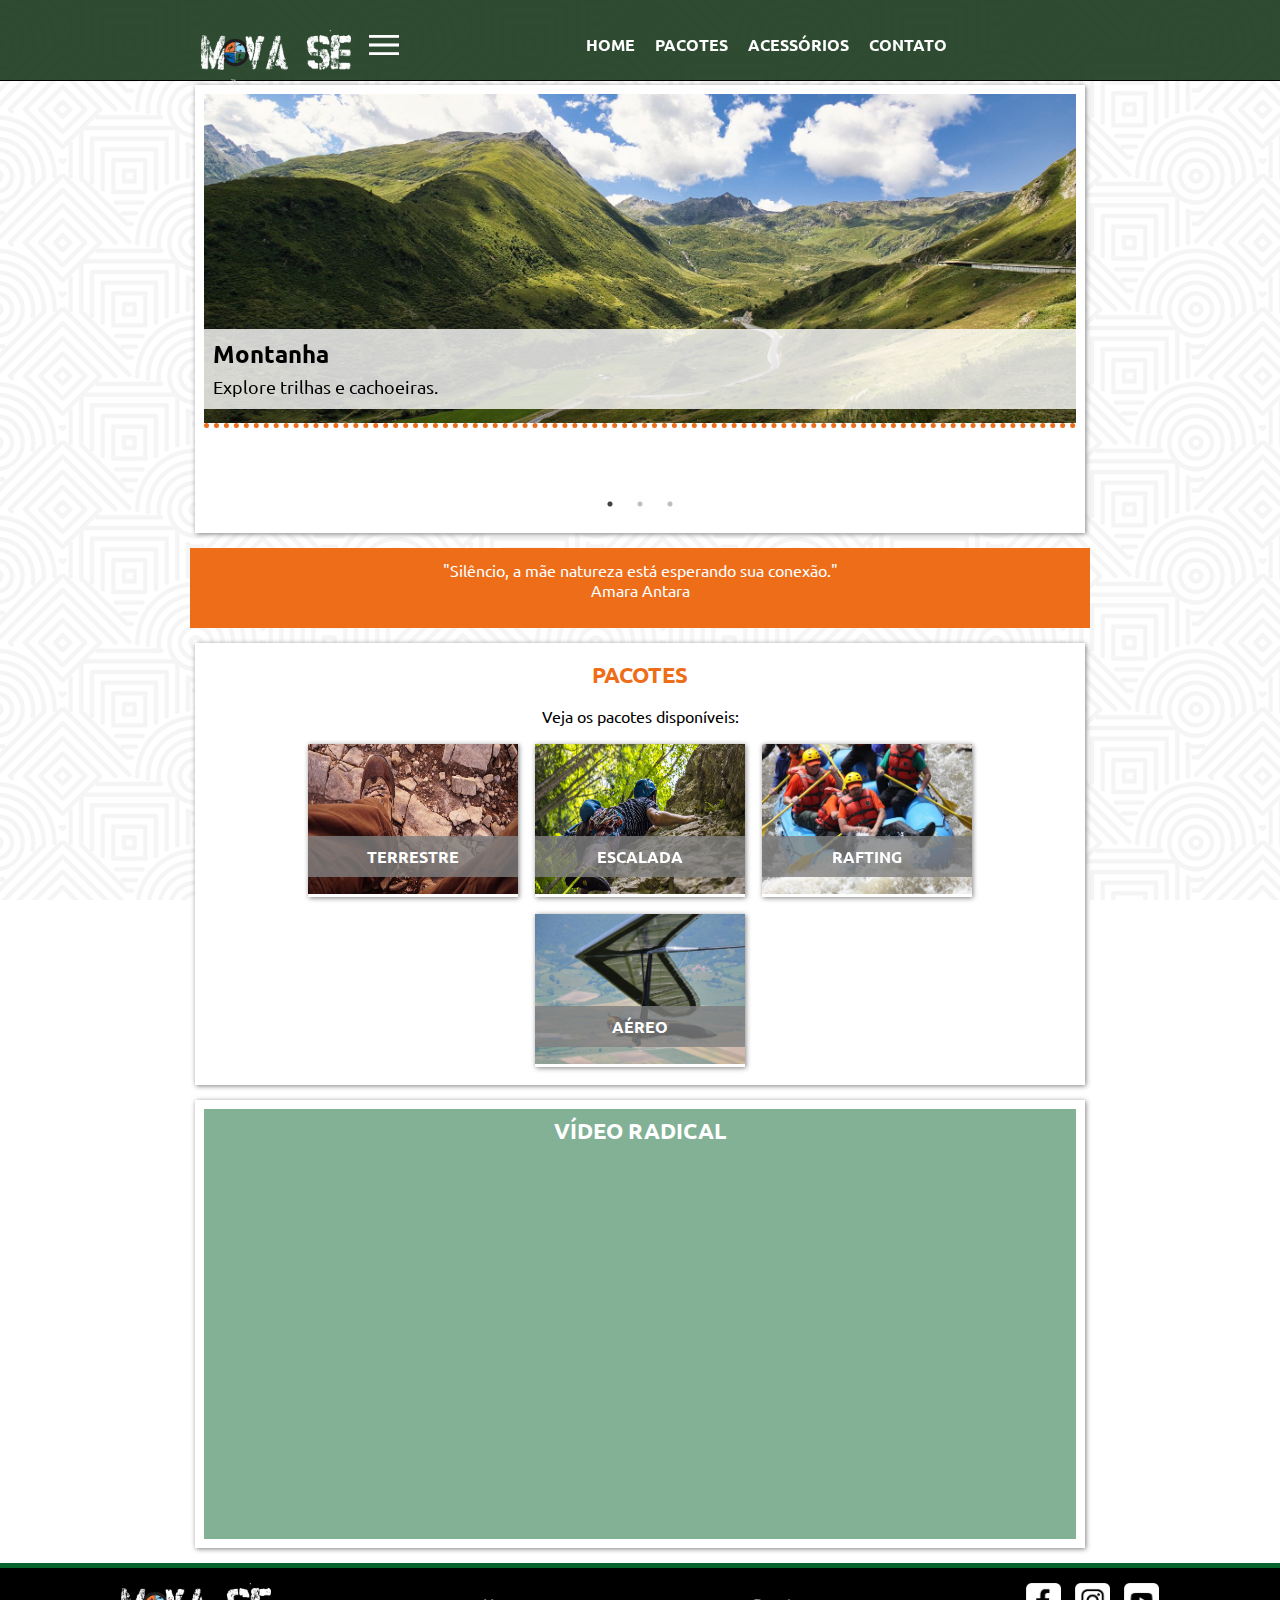
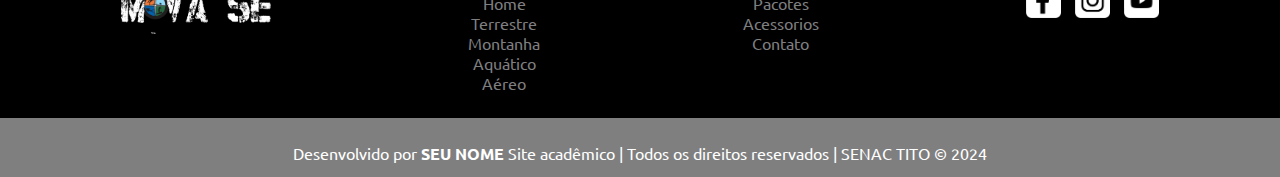
<file: index.html>
<!DOCTYPE html>
<html lang="pt-br">

<head>
    <meta charset="UTF-8">
    <meta http-equiv="X-UA-Compatible" content="IE=edge">
    <meta name="viewport" content="width=device-width, initial-scale=1.0">
    <title>Mova- se [Página principal]</title>
    <meta name="description" content="O mova-se é um site educacional, 
    com a proposta de fazer reservas e pacotes de viagens 
    com esportes radicais.">

    <!-- CSS do Plugin Slick -->
<link rel="stylesheet" href="slick/slick.css">
<link rel="stylesheet" href="slick/slick-theme.css">

    <!--Buscando o css externo-->
    <link rel="stylesheet" href="css/estilo.css">

    <link rel="preconnect" href="https://fonts.googleapis.com">
    <link rel="preconnect" href="https://fonts.gstatic.com" crossorigin>
    <link href="https://fonts.googleapis.com/css2?family=Ubuntu:wght@300&display=swap" rel="stylesheet">
    <link href="https://fonts.googleapis.com/css2?family=Material+Symbols+Outlined" rel="stylesheet" />
    <!-- https://fonts.google.com/icons?selected=Material+Symbols+Outlined:settings:FILL@0;wght@400;GRAD@0;opsz@24 -->
</head>

</head>

<body>
    <header id="topo">
        <div>
            <h1>
                <a href="index.html"><img src="imagem/logo.png" alt="Logotipo"></a>
            </h1>
            <div id="iconMenu" class="material-symbols-outlined" onclick="clickMenu()">menu</div>
            <nav id="itens">
                
                <a href="index.html" tabindex="1">Home</a>
                <!--tabindex é utilizado para a acessibilidade-->
                <a href="pacotes.html" tabindex="2">Pacotes</a>
                <a href="acessorios.html" tabindex="3">Acessórios</a>
                <a href="contato.html" tabindex="4">Contato</a>
            </nav>
        </div>
    </header>


    <main id="conteudo">
        <article class="cont-home"> <!--Acrescentar no projeto-->
            <div class="destaque" id="destaque">
                <div class="cont-destaque">
                    <img src="imagem/montanha.jpg" alt="Imagem: Vale com montanhas">
                    <div class="text-destaque">
                        <h2>Montanha</h2>
                        <p>Explore trilhas e cachoeiras.</p>
                    </div>
                </div>
                <div class="cont-destaque">
                    <img src="imagem/arvores.jpg" alt="Imagem: Bosque de árvores">
                    <div class="text-destaque">
                        <h2>Terrestre</h2>
                        <p>Explore trilhas e cachoeiras.</p>
                    </div>
                </div>
                <div class="cont-destaque">
                    <img src="imagem/paisagem.jpg" alt="Imagem: Vale com montanhas e rios">
                    <div class="text-destaque">
                        <h2>Aquático</h2>
                        <p>Explore rios e cachoeiras.</p>
                    </div>
                </div>
            </div>
        </article>

        <aside id="frase">
            <p>
                "Silêncio, a mãe natureza está esperando sua conexão."<br>Amara Antara
            </p>
        </aside>

        <article class="card">
            <h2 class="titulo">Pacotes</h2>
            <p>Veja os pacotes disponíveis:</p>
            <div class="card-conteudo">
                <figure>
                    <img src="imagem/capa-terrestre.jpg" alt="Terrestre">
                    <figcaption>terrestre</figcaption>
                </figure>
                <figure>
                    <img src="imagem/escalada.jpg" alt="Escalada">
                    <figcaption>escalada</figcaption>
                </figure>
                <figure>
                    <img src="imagem/rafting.jpg" alt="rafting">
                    <figcaption>rafting</figcaption>
                </figure>
                <figure>
                    <img src="imagem/asa-delta.jpg" alt="aéreo">
                    <figcaption>aéreo</figcaption>
                </figure>
            </div>
        </article>

        <article>
            <div id="video">
                <h2 class="titulo" id="titulo-video">Vídeo Radical</h2>
                <iframe width="100%" height="350" src="https://www.youtube.com/embed/LPO5BZnzuIs" title="YouTube video player" frameborder="0" allow="accelerometer; autoplay; clipboard-write; encrypted-media; gyroscope; picture-in-picture; web-share" allowfullscreen></iframe>
            </div>
        </article>
    </main>
    <footer class="rodape">
        <div class="rodape-conteudo">
            <div id="logo-rodape">
                <a href="index.html"><img src="imagem/logo.png" alt="Logotipo"></a>
            </div>
            <div class="menu-rodape">
                <ul>
                    <li><a href="index.html">Home</a></li>
                    <li><a href="#">Terrestre</a></li>
                    <li><a href="#">Montanha</a></li>
                    <li><a href="#">Aquático</a></li>
                    <li><a href="#">Aéreo</a></li>
                </ul>
            </div>
            <div class="menu-rodape">
                <ul>
                    <li><a href="pacotes.html">Pacotes</a></li>
                    <li><a href="acessorios.html">Acessorios</a></li>
                    <li><a href="contato.html">Contato</a></li>
                </ul>
            </div>
            <div class="redes">
                <aside>
                    <img src="imagem/facebook.png" alt="Logo do Facebook">
                    <img src="imagem/insta.png" alt="Logo do Instagram">
                    <img src="imagem/youtube.png" alt="Logo do Youtube">
                </aside>
            </div>
        </div>
        <div class="assinatura">
            <p>Desenvolvido por <b>SEU NOME</b> Site acadêmico | 
                Todos os direitos reservados | 
                SENAC TITO &copy; 2024</p>

        </div>

    </footer>
    <script src="js/jquery-3.7.0.min.js"></script>
    <script src="js/jsinteracao.js"></script>
<script src="slick/slick.min.js"></script>

<script>
$(document).ready(function(){
    // Inicialização/Ativação do plugin Slick
    $('#destaque').slick({
        autoplay: true,
        autoplaySpeed: 4000,
        dots: true,
        arrows: false
    });
});   


</script> 

</body>

</html>
</file>
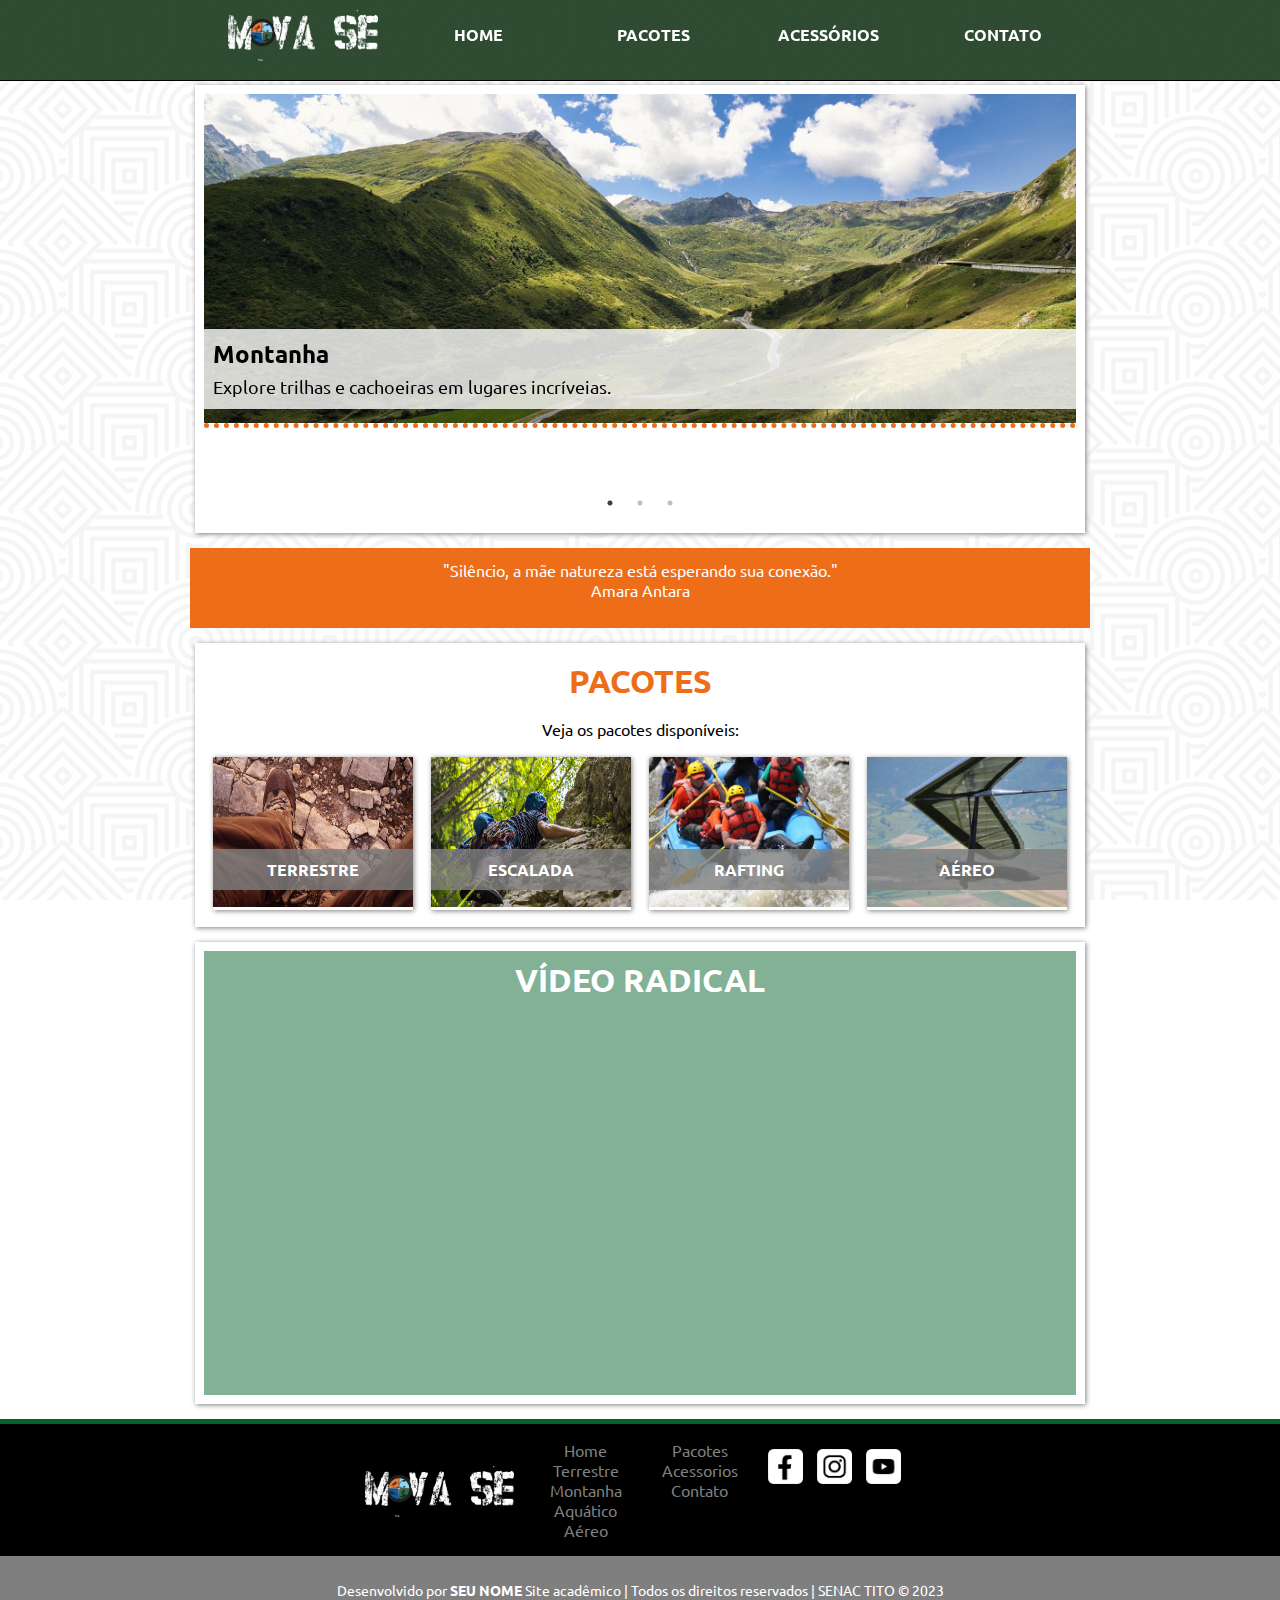
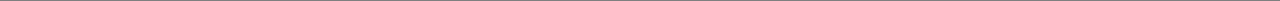
<file: Projeto-site-radical-main/index.html>
<!DOCTYPE html>
<html lang="pt-br">

<head>
    <meta charset="UTF-8">
    <meta http-equiv="X-UA-Compatible" content="IE=edge">
    <meta name="viewport" content="width=device-width, initial-scale=1.0">
    <title>Mova- se [Página principal]</title>
    <meta name="description" content="O mova-se é um site educacional, 
    com a proposta de fazer reservas e pacotes de viagens 
    com esportes radicais.">

    <!-- CSS do Plugin Slick -->
<link rel="stylesheet" href="slick/slick.css">
<link rel="stylesheet" href="slick/slick-theme.css">

    <!--Buscando o css externo-->
    <link rel="stylesheet" href="css/estilo.css">

    <link rel="preconnect" href="https://fonts.googleapis.com">
    <link rel="preconnect" href="https://fonts.gstatic.com" crossorigin>
    <link href="https://fonts.googleapis.com/css2?family=Ubuntu:wght@300&display=swap" rel="stylesheet">

</head>

<body>
    <header id="topo">
        <div>
            <h1>
                <a href="index.html"><img src="imagem/logo.png" alt="Logotipo"></a>
            </h1>
            <nav>
                <a href="index.html" tabindex="1">Home</a>
                <!--tabindex é utilizado para a acessibilidade-->
                <a href="pacotes.html" tabindex="2">Pacotes</a>
                <a href="acessorios.html" tabindex="3">Acessórios</a>
                <a href="contato.html" tabindex="4">Contato</a>
            </nav>
        </div>
    </header>


    <main id="conteudo">
        <article class="cont-home"> <!--Acrescentar no projeto-->
            <div class="destaque" id="destaque">
                <div class="cont-destaque">
                    <img src="imagem/montanha.jpg" alt="Imagem: Vale com montanhas">
                    <div class="text-destaque">
                        <h2>Montanha</h2>
                        <p>Explore trilhas e cachoeiras em lugares incríveias.</p>
                    </div>
                </div>
                <div class="cont-destaque">
                    <img src="imagem/arvores.jpg" alt="Imagem: Bosque de árvores">
                    <div class="text-destaque">
                        <h2>Terrestre</h2>
                        <p>Explore trilhas e cachoeiras em lugares incríveias.</p>
                    </div>
                </div>
                <div class="cont-destaque">
                    <img src="imagem/paisagem.jpg" alt="Imagem: Vale com montanhas e rios">
                    <div class="text-destaque">
                        <h2>Aquático</h2>
                        <p>Explore rios e cachoeiras.</p>
                    </div>
                </div>
            </div>
        </article>

        <aside id="frase">
            <p>
                "Silêncio, a mãe natureza está esperando sua conexão."<br>Amara Antara
            </p>
        </aside>

        <article class="card">
            <h2 class="titulo">Pacotes</h2>
            <p>Veja os pacotes disponíveis:</p>
            <div class="card-conteudo">
                <figure>
                    <img src="imagem/capa-terrestre.jpg" alt="Terrestre">
                    <figcaption>terrestre</figcaption>
                </figure>
                <figure>
                    <img src="imagem/escalada.jpg" alt="Escalada">
                    <figcaption>escalada</figcaption>
                </figure>
                <figure>
                    <img src="imagem/rafting.jpg" alt="rafting">
                    <figcaption>rafting</figcaption>
                </figure>
                <figure>
                    <img src="imagem/asa-delta.jpg" alt="aéreo">
                    <figcaption>aéreo</figcaption>
                </figure>
            </div>
        </article>

        <article>
            <div id="video">
                <h2 class="titulo" id="titulo-video">Vídeo Radical</h2>
                <iframe width="100%" height="350" src="https://www.youtube.com/embed/LPO5BZnzuIs" title="YouTube video player" frameborder="0" allow="accelerometer; autoplay; clipboard-write; encrypted-media; gyroscope; picture-in-picture; web-share" allowfullscreen></iframe>
            </div>
        </article>
    </main>
    <footer class="rodape">
        <div class="rodape-conteudo">
            <div id="logo-rodape">
                <a href="index.html"><img src="imagem/logo.png" alt="Logotipo"></a>
            </div>
            <div class="menu-rodape">
                <ul>
                    <li><a href="index.html">Home</a></li>
                    <li><a href="#">Terrestre</a></li>
                    <li><a href="#">Montanha</a></li>
                    <li><a href="#">Aquático</a></li>
                    <li><a href="#">Aéreo</a></li>
                </ul>
            </div>
            <div class="menu-rodape">
                <ul>
                    <li><a href="pacotes.html">Pacotes</a></li>
                    <li><a href="acessorios.html">Acessorios</a></li>
                    <li><a href="contato.html">Contato</a></li>
                </ul>
            </div>
            <div class="redes">
                <aside>
                    <img src="imagem/facebook.png" alt="Logo do Facebook">
                    <img src="imagem/insta.png" alt="Logo do Instagram">
                    <img src="imagem/youtube.png" alt="Logo do Youtube">
                </aside>
            </div>
        </div>
        <div class="assinatura">
            <p>Desenvolvido por <b>SEU NOME</b> Site acadêmico | 
                Todos os direitos reservados | 
                SENAC TITO &copy; 2023</p>

        </div>

    </footer>
    <script src="js/jquery-3.7.0.min.js"></script>
<script src="slick/slick.min.js"></script>
<script>
$(document).ready(function(){
    // Inicialização/Ativação do plugin Slick
    $('#destaque').slick({
        autoplay: true,
        autoplaySpeed: 4000,
        dots: true,
        arrows: false
    });
});   
 
</script> 

</body>

</html>
</file>
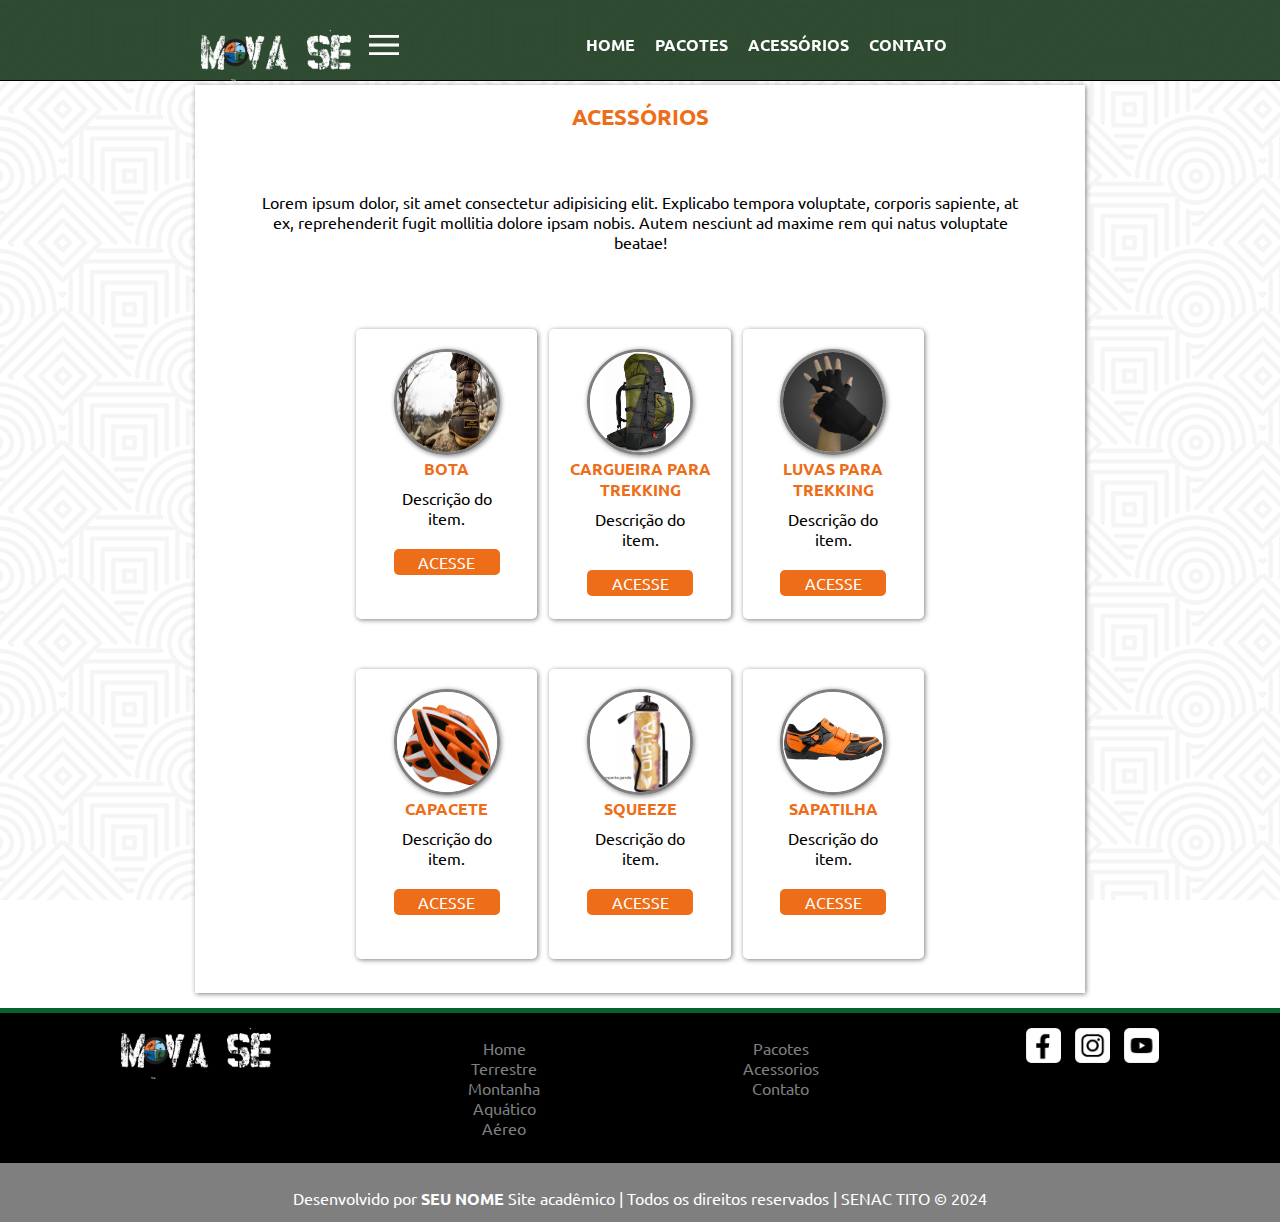
<file: acessorios.html>
<!DOCTYPE html>
<html lang="pt-br">

<head>
    <meta charset="UTF-8">
    <meta http-equiv="X-UA-Compatible" content="IE=edge">
    <meta name="viewport" content="width=device-width, initial-scale=1.0">
    <title>Mova- se [Página principal]</title>
    <meta name="description" content="O mova-se é um site educacional, 
    com a proposta de fazer reservas e pacotes de viagens 
    com esportes radicais.">

    <!--Buscando o css externo-->
    <link rel="stylesheet" href="css/estilo.css">

    <link rel="preconnect" href="https://fonts.googleapis.com">
<link rel="preconnect" href="https://fonts.gstatic.com" crossorigin>
<link href="https://fonts.googleapis.com/css2?family=Ubuntu:wght@300&display=swap" rel="stylesheet">
<link href="https://fonts.googleapis.com/css2?family=Material+Symbols+Outlined" rel="stylesheet" />

</head>

<body>
    <header id="topo">
        <div>
            <h1>
                <a href="index.html"><img src="imagem/logo.png" alt="Logotipo"></a>
            </h1>
            <div id="iconMenu" class="material-symbols-outlined" onclick="clickMenu()">menu</div>
            <nav id="itens">
                
                <a href="index.html" tabindex="1">Home</a>
                <!--tabindex é utilizado para a acessibilidade-->
                <a href="pacotes.html" tabindex="2">Pacotes</a>
                <a href="acessorios.html" tabindex="3">Acessórios</a>
                <a href="contato.html" tabindex="4">Contato</a>
            </nav>
        </div>
    </header>



    <main id="conteudo">
        <div class="conteudo-info">
            <article>
                <h2 class="titulo">Acessórios</h2>
                <p>Lorem ipsum dolor, sit amet consectetur adipisicing elit.
                    Explicabo tempora voluptate, corporis sapiente, at ex,
                    reprehenderit fugit mollitia dolore ipsam nobis. Autem
                    nesciunt ad maxime rem qui natus voluptate beatae!</p>
                <div class="acessorios">
                    <div class="produtos">
                        <div class="img-produto">
                            <img src="imagem/bota.jpg" alt="produto bota">
                        </div>
                        <h4>BOTA</h4>
                        <p>Descrição do item.</p>
                        <div class="acesse">Acesse</div>

                    </div>
                    <div class="produtos">
                        <div class="img-produto">
                            <img src="imagem/mochila.jpg" alt="Mochila">
                        </div>
                        <h4>Cargueira para trekking</h4>
                        <p>Descrição do item.</p>
                        <div class="acesse">Acesse</div>

                    </div>
                    <div class="produtos">
                        <div class="img-produto">
                            <img src="imagem/luvas.jpg" alt="luvas">
                        </div>
                        <h4>Luvas para trekking</h4>
                        <p>Descrição do item.</p>
                        <div class="acesse">Acesse</div>
                    </div>
                </div>
                <div class="acessorios">
                    <div class="produtos">
                        <div class="img-produto">
                            <img src="imagem/capacete.jpg" alt="capacete">
                        </div>
                        <h4>Capacete</h4>
                        <p>Descrição do item.</p>
                        <div class="acesse">Acesse</div>

                    </div>
                    <div class="produtos">
                        <div class="img-produto">
                            <img src="imagem/squeeze.jpg" alt="Squeeze">
                        </div>
                        <h4>Squeeze</h4>
                        <p>Descrição do item.</p>
                        <div class="acesse">Acesse</div>

                    </div>
                    <div class="produtos">
                        <div class="img-produto">
                            <img src="imagem/sapatilha-escalada.jpg" alt="sapatilha de escalada">
                        </div>
                        <h4>Sapatilha</h4>
                        <p>Descrição do item.</p>
                        <div class="acesse">Acesse</div>

                    </div>


                </div>


            </article>

        </div>

    </main>
    <footer class="rodape">
        <div class="rodape-conteudo">
            <div id="logo-rodape">
                <a href="index.html"><img src="imagem/logo.png" alt="Logotipo"></a>
            </div>
            <div class="menu-rodape">
                <ul>
                    <li><a href="index.html">Home</a></li>
                    <li><a href="#">Terrestre</a></li>
                    <li><a href="#">Montanha</a></li>
                    <li><a href="#">Aquático</a></li>
                    <li><a href="#">Aéreo</a></li>
                </ul>
            </div>
            <div class="menu-rodape">
                <ul>
                    <li><a href="pacotes.html">Pacotes</a></li>
                    <li><a href="acessorios.html">Acessorios</a></li>
                    <li><a href="contato.html">Contato</a></li>
                </ul>
            </div>
            <div class="redes">
                <aside>
                    <img src="imagem/facebook.png" alt="Logo do Facebook">
                    <img src="imagem/insta.png" alt="Logo do Instagram">
                    <img src="imagem/youtube.png" alt="Logo do Youtube">
                </aside>
            </div>
        </div>
        <div class="assinatura">
            <p>Desenvolvido por <b>SEU NOME</b> Site acadêmico |
                Todos os direitos reservados |
                SENAC TITO &copy; 2024</p>

        </div>

    </footer>
    <script src="js/jsinteracao.js"></script>

</body>

</html>
</file>
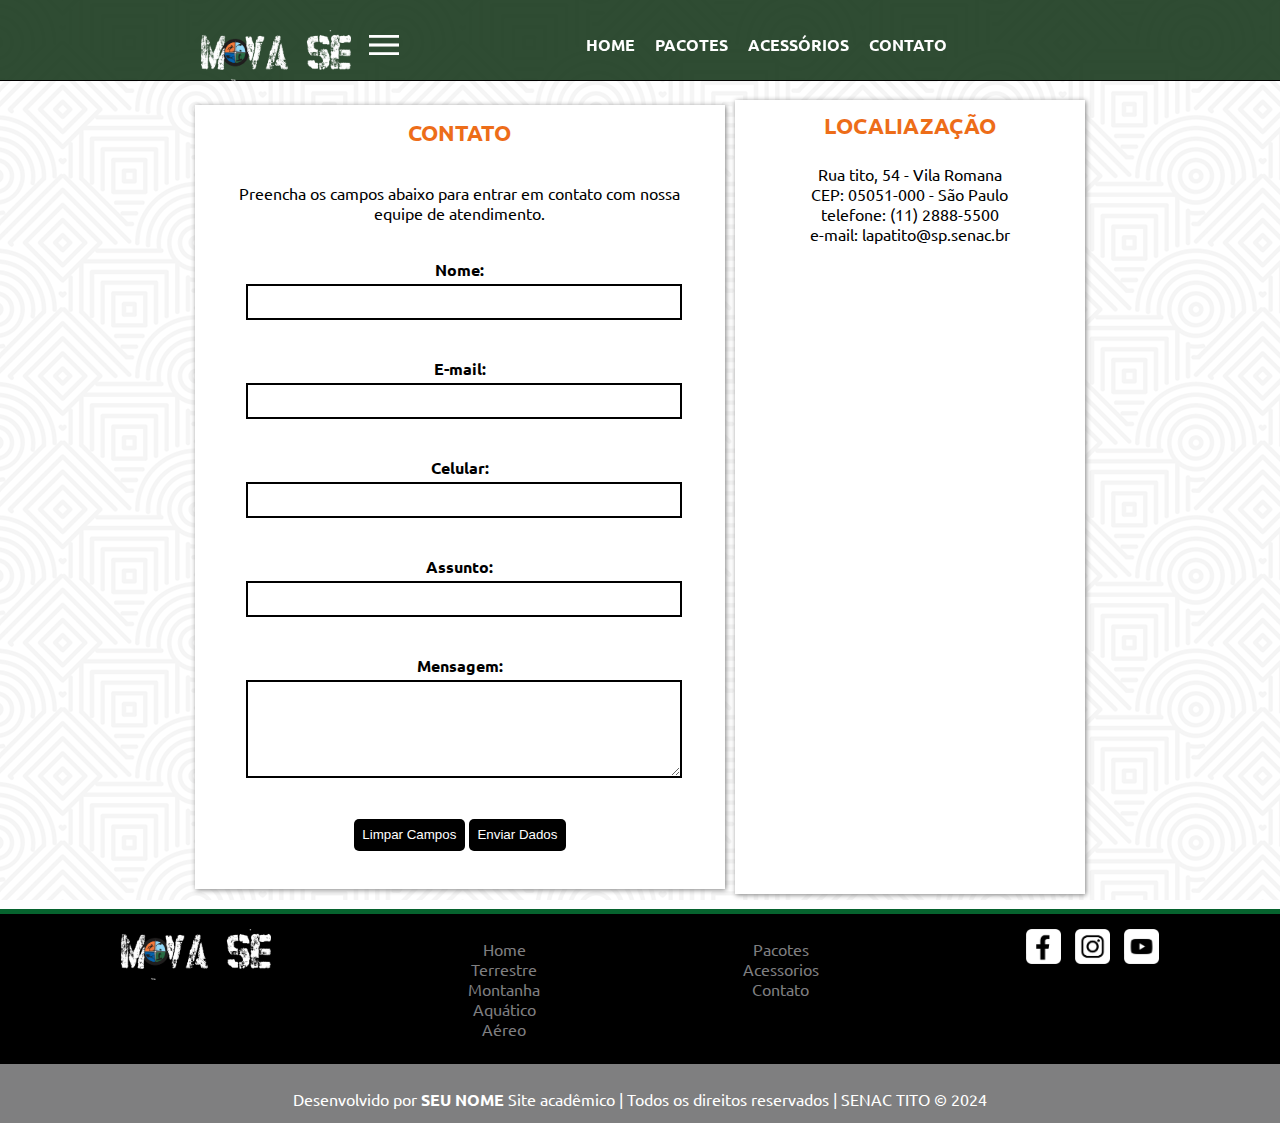
<file: contato.html>
<!DOCTYPE html>
<html lang="pt-br">

<head>
    <meta charset="UTF-8">
    <meta http-equiv="X-UA-Compatible" content="IE=edge">
    <meta name="viewport" content="width=device-width, initial-scale=1.0">
    <title>Mova- se [Página principal]</title>
    <meta name="description" content="O mova-se é um site educacional, 
    com a proposta de fazer reservas e pacotes de viagens 
    com esportes radicais.">

    <!--Buscando o css externo-->
    <link rel="stylesheet" href="css/estilo.css">

    <link rel="preconnect" href="https://fonts.googleapis.com">
<link rel="preconnect" href="https://fonts.gstatic.com" crossorigin>
<link href="https://fonts.googleapis.com/css2?family=Ubuntu:wght@300&display=swap" rel="stylesheet">
<link href="https://fonts.googleapis.com/css2?family=Material+Symbols+Outlined" rel="stylesheet" />


</head>

<body>
    <header id="topo">
        <div>
            <h1>
                <a href="index.html"><img src="imagem/logo.png" alt="Logotipo"></a>
            </h1>
            <div id="iconMenu" class="material-symbols-outlined" onclick="clickMenu()">menu</div>
            <nav id="itens">
                
                <a href="index.html" tabindex="1">Home</a>
                <!--tabindex é utilizado para a acessibilidade-->
                <a href="pacotes.html" tabindex="2">Pacotes</a>
                <a href="acessorios.html" tabindex="3">Acessórios</a>
                <a href="contato.html" tabindex="4">Contato</a>
            </nav>
        </div>
    </header>



    <main id="conteudo">
        <div class="conteudo-info" id="conteudo-contato">
            <article class="cont-contato">
                <div class="formulario">
                    <h2 class="titulo">Contato</h2>
                    <p>Preencha os campos abaixo para entrar em
                        contato com nossa equipe de atendimento.</p>
                    <form action="" id="form-contato" method="post">
                        <p>
                            <label for="nome">Nome:</label>
                            <input tabindex="5" required type="text" id="nome" name="nome">
                        </p>
                        <p>
                            <label for="email">E-mail:</label>
                            <input tabindex="6" required type="email" id="email" name="email">
                        </p>
                        <p>
                            <label for="telefone">Celular:</label>
                            <input tabindex="7" required type="tel" id="telefone" name="telefone">
                        </p>
                        <p>
                            <label for="assunto">Assunto:</label>
                            <input tabindex="8" required type="text" id="assunto" name="assunto">
                        </p>
                        <p>
                            <label for="mensagem">Mensagem:</label>
                            <textarea tabindex="9" name="mensagem" id="mensagem" cols="30" rows="6"></textarea>
                        </p>
                        <p>
                            <button tabindex="10" id="limpar" type="reset" name="limpar">Limpar Campos</button>
                            <button tabindex="11" id="enviar" name="enviar">Enviar Dados</button>
                        </p>
                    </form>
                </div>
            </article>
            <article class="cont-contato" id="localizacao-end"> <!--acrescentar o id-->
                <div class="localizacao">
                    <h2 class="titulo">Localiazação</h2>
                    <p>Rua tito, 54 - Vila Romana<br>CEP: 05051-000 - São Paulo
                    <br>telefone: (11) 2888-5500
                    <br>e-mail: lapatito@sp.senac.br
                </p>
                <iframe src="https://www.google.com/maps/embed?pb=!1m18!1m12!1m3!1d3658.1261441208867!2d-46.697468125784106!3d-23.527964978822755!2m3!1f0!2f0!3f0!3m2!1i1024!2i768!4f13.1!3m3!1m2!1s0x94cef8768338062b%3A0xc990914f925240f4!2sR.%20Tito%2C%2054%20-%20Vila%20Romana%2C%20S%C3%A3o%20Paulo%20-%20SP%2C%2005051-000!5e0!3m2!1spt-BR!2sbr!4v1689619483974!5m2!1spt-BR!2sbr" width="400" height="350" style="border:0;" allowfullscreen="" loading="lazy" referrerpolicy="no-referrer-when-downgrade"></iframe>
                </div>
            </article>
        </div>
    </main>

    <footer class="rodape">
        <div class="rodape-conteudo">
            <div id="logo-rodape">
                <a href="index.html"><img src="imagem/logo.png" alt="Logotipo"></a>
            </div>
            <div class="menu-rodape">
                <ul>
                    <li><a href="index.html">Home</a></li>
                    <li><a href="#">Terrestre</a></li>
                    <li><a href="#">Montanha</a></li>
                    <li><a href="#">Aquático</a></li>
                    <li><a href="#">Aéreo</a></li>
                </ul>
            </div>
            <div class="menu-rodape">
                <ul>
                    <li><a href="pacotes.html">Pacotes</a></li>
                    <li><a href="acessorios.html">Acessorios</a></li>
                    <li><a href="contato.html">Contato</a></li>
                </ul>
            </div>
            <div class="redes">
                <aside>
                    <img src="imagem/facebook.png" alt="Logo do Facebook">
                    <img src="imagem/insta.png" alt="Logo do Instagram">
                    <img src="imagem/youtube.png" alt="Logo do Youtube">
                </aside>
            </div>
        </div>
        <div class="assinatura">
            <p>Desenvolvido por <b>SEU NOME</b> Site acadêmico |
                Todos os direitos reservados |
                SENAC TITO &copy; 2024</p>

        </div>

    </footer>
    <script src="js/jsinteracao.js"></script>
</body>

</html>
</file>
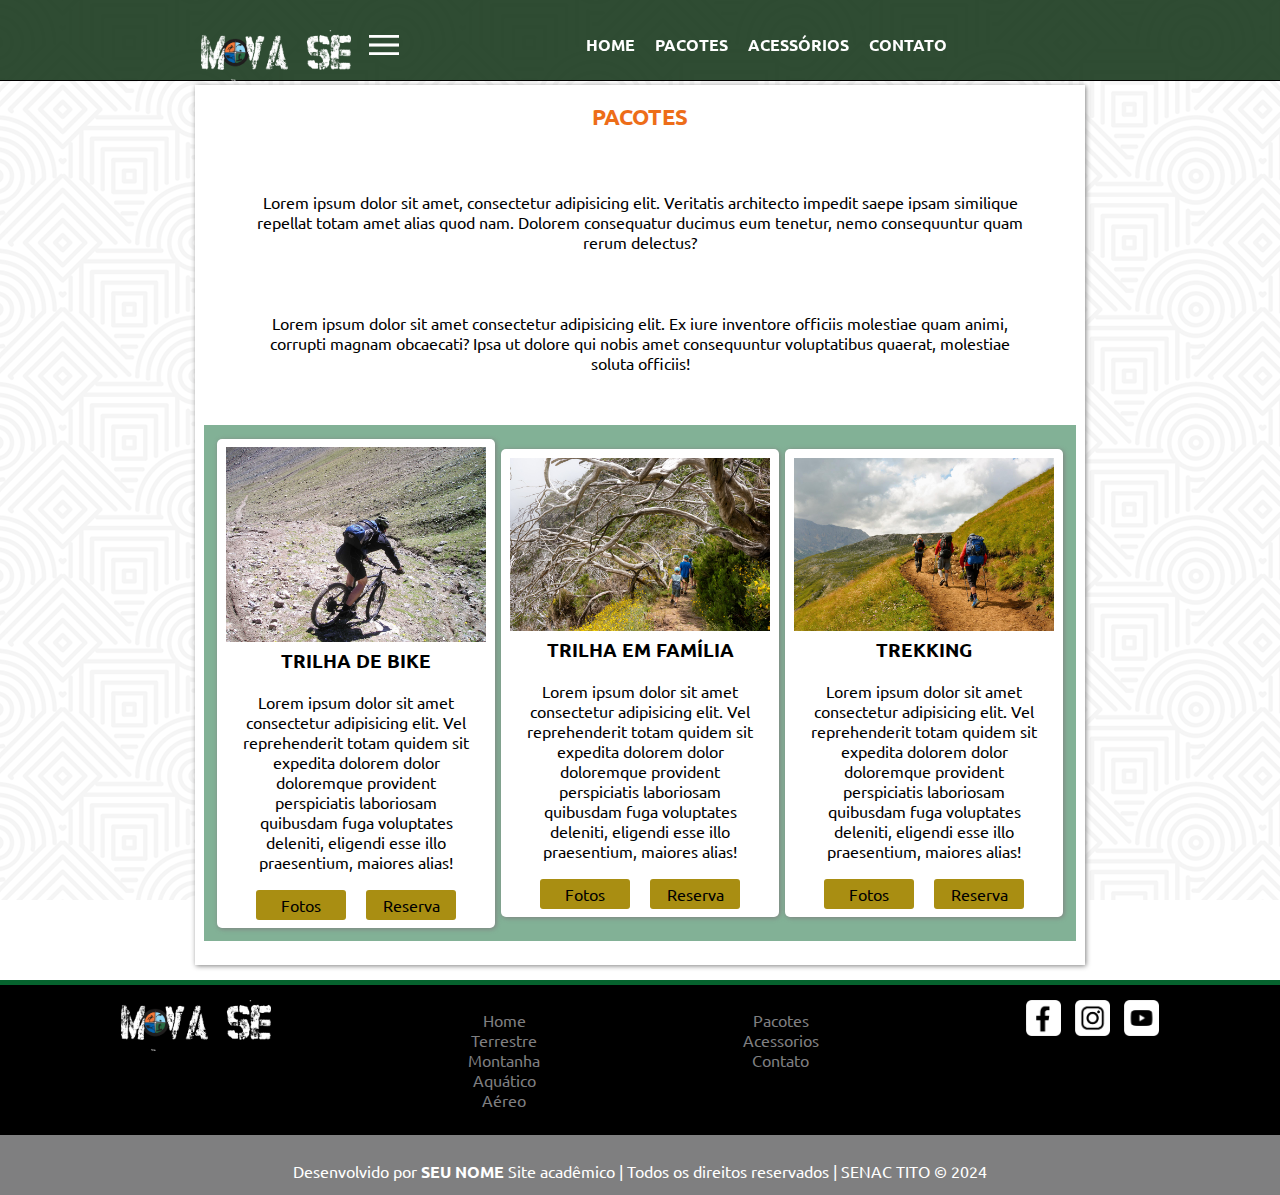
<file: pacotes.html>
<!DOCTYPE html>
<html lang="pt-br">

<head>
    <meta charset="UTF-8">
    <meta http-equiv="X-UA-Compatible" content="IE=edge">
    <meta name="viewport" content="width=device-width, initial-scale=1.0">
    <title>Mova- se [Página principal]</title>
    <meta name="description" content="O mova-se é um site educacional, 
    com a proposta de fazer reservas e pacotes de viagens 
    com esportes radicais.">

    <!--Buscando o css externo-->
    <link rel="stylesheet" href="css/estilo.css">

    <link rel="preconnect" href="https://fonts.googleapis.com">
    <link rel="preconnect" href="https://fonts.gstatic.com" crossorigin>
    <link href="https://fonts.googleapis.com/css2?family=Ubuntu:wght@300&display=swap" rel="stylesheet">
    <link href="https://fonts.googleapis.com/css2?family=Material+Symbols+Outlined" rel="stylesheet" />

</head>

<body>
    <header id="topo">
        <div>
            <h1>
                <a href="index.html"><img src="imagem/logo.png" alt="Logotipo"></a>
            </h1>
            <div id="iconMenu" class="material-symbols-outlined" onclick="clickMenu()">menu</div>
            <nav id="itens">
                
                <a href="index.html" tabindex="1">Home</a>
                <!--tabindex é utilizado para a acessibilidade-->
                <a href="pacotes.html" tabindex="2">Pacotes</a>
                <a href="acessorios.html" tabindex="3">Acessórios</a>
                <a href="contato.html" tabindex="4">Contato</a>
            </nav>
        </div>
    </header>


    <main id="conteudo">
        <article class="conteudo-info">
            <h2 class="titulo">Pacotes</h2>
            <p>Lorem ipsum dolor sit amet, consectetur adipisicing elit. Veritatis architecto impedit saepe ipsam
                similique repellat totam amet alias quod nam. Dolorem consequatur ducimus eum tenetur, nemo consequuntur
                quam rerum delectus?</p>
            <p>Lorem ipsum dolor sit amet consectetur adipisicing elit. Ex iure inventore officiis molestiae quam animi,
                corrupti magnam obcaecati? Ipsa ut dolore qui nobis amet consequuntur voluptatibus quaerat, molestiae
                soluta officiis!</p>
            <div class="card" id="card-pacote">
                <section class="card-pacote-info">
                    <img src="imagem/mountain-bike.jpg" alt="bike na montanha">
                    <h3>TRILHA DE BIKE</h3>
                    <p>Lorem ipsum dolor sit amet consectetur adipisicing elit. Vel reprehenderit totam quidem sit
                        expedita dolorem dolor doloremque provident perspiciatis laboriosam quibusdam fuga voluptates
                        deleniti, eligendi esse illo praesentium, maiores alias!</p>
                    <div class="pac-flex">
                        <div class="pac-fotos"><a href="#">Fotos</a></div>
                        <div class="pac-reserva" onclick="modalClick()"><a href="#">Reserva</a></div>
                    </div>
                </section>
                <section class="card-pacote-info">
                    <img src="imagem/trilha2.jpg" alt="trilha em família">
                    <h3>TRILHA EM FAMÍLIA</h3>
                    <p>Lorem ipsum dolor sit amet consectetur adipisicing elit. Vel reprehenderit totam quidem sit
                        expedita dolorem dolor doloremque provident perspiciatis laboriosam quibusdam fuga voluptates
                        deleniti, eligendi esse illo praesentium, maiores alias!</p>
                    <div class="pac-flex">
                        <div class="pac-fotos"><a href="#">Fotos</a></div>
                        <div class="pac-reserva" onclick="modalClick()"><a href="#">Reserva</a></div>
                    </div>
                </section>
                <section class="card-pacote-info">
                    <img src="imagem/trilha.jpg" alt="Trilha">
                    <h3>TREKKING</h3>
                    <p>Lorem ipsum dolor sit amet consectetur adipisicing elit. Vel reprehenderit totam quidem sit
                        expedita dolorem dolor doloremque provident perspiciatis laboriosam quibusdam fuga voluptates
                        deleniti, eligendi esse illo praesentium, maiores alias!</p>
                    <div class="pac-flex">
                        <div class="pac-fotos"><a href="#">Fotos</a></div>
                        <div class="pac-reserva" onclick="modalClick()"><a href="#">Reserva</a></div>
                    </div>
                </section>

            </div>

        </article>
    </main>


<!-- Modal -->
<div id="mModal" class="modal">

    <!-- Modal content -->
    <div class="modal-content">
      <div class="modal-header">
        <span class="close">&times;</span>
        <h2>Reserva</h2>
      </div>
      <div class="modal-body">
        <p>Para a reserva mande um e-mail para nossa central</p><br>
        <p><strong>email@atendimento.com.br</strong></p><br>
        <p>Se preferir entre com contato pelas redes:</p>
     <br>
      <div class="redes">
        <aside>
            <img src="imagem/facebook.png" alt="Logo do Facebook">
            <img src="imagem/insta.png" alt="Logo do Instagram">
            <img src="imagem/youtube.png" alt="Logo do Youtube">
        </aside>
    </div>
</div>
     
    </div>
  
  </div>


    <footer class="rodape">
        <div class="rodape-conteudo">
            <div id="logo-rodape">
                <a href="index.html"><img src="imagem/logo.png" alt="Logotipo"></a>
            </div>
            <div class="menu-rodape">
                <ul>
                    <li><a href="index.html">Home</a></li>
                    <li><a href="#">Terrestre</a></li>
                    <li><a href="#">Montanha</a></li>
                    <li><a href="#">Aquático</a></li>
                    <li><a href="#">Aéreo</a></li>
                </ul>
            </div>
            <div class="menu-rodape">
                <ul>
                    <li><a href="pacotes.html">Pacotes</a></li>
                    <li><a href="acessorios.html">Acessorios</a></li>
                    <li><a href="contato.html">Contato</a></li>
                </ul>
            </div>
            <div class="redes">
                <aside>
                    <img src="imagem/facebook.png" alt="Logo do Facebook">
                    <img src="imagem/insta.png" alt="Logo do Instagram">
                    <img src="imagem/youtube.png" alt="Logo do Youtube">
                </aside>
            </div>
        </div>
        <div class="assinatura">
            <p>Desenvolvido por <b>SEU NOME</b> Site acadêmico |
                Todos os direitos reservados |
                SENAC TITO &copy; 2024</p>

        </div>

    </footer>

   <script src="js/jsinteracao.js"></script>


</body>

</html>
</file>
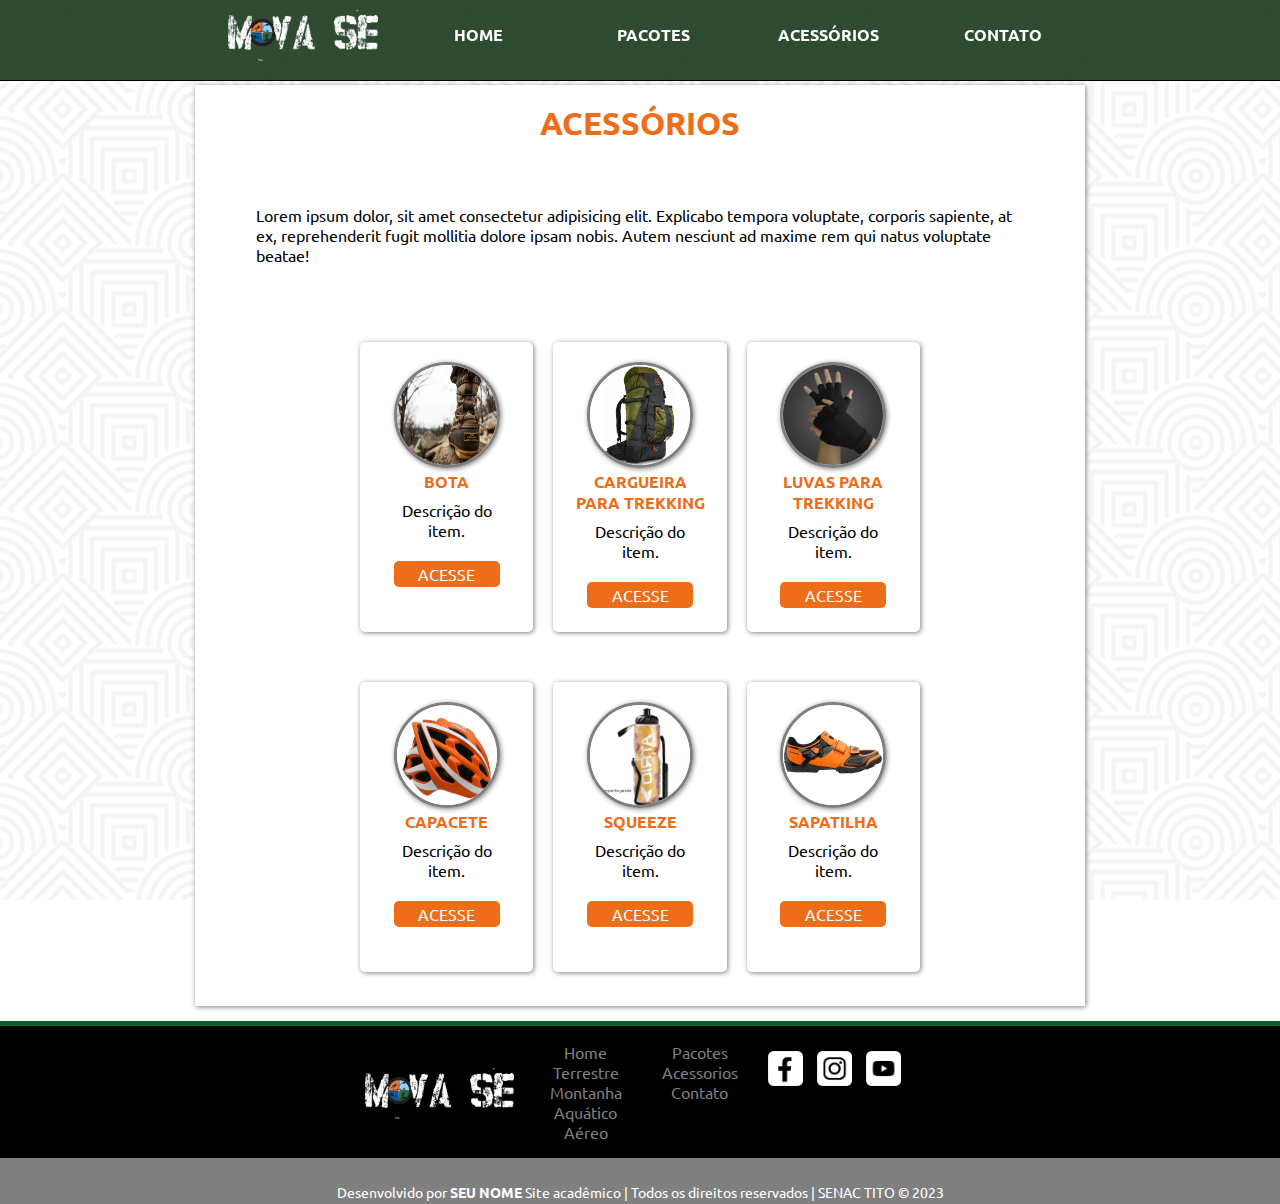
<file: Projeto-site-radical-main/acessorios.html>
<!DOCTYPE html>
<html lang="pt-br">

<head>
    <meta charset="UTF-8">
    <meta http-equiv="X-UA-Compatible" content="IE=edge">
    <meta name="viewport" content="width=device-width, initial-scale=1.0">
    <title>Mova- se [Página principal]</title>
    <meta name="description" content="O mova-se é um site educacional, 
    com a proposta de fazer reservas e pacotes de viagens 
    com esportes radicais.">

    <!--Buscando o css externo-->
    <link rel="stylesheet" href="css/estilo.css">

    <link rel="preconnect" href="https://fonts.googleapis.com">
<link rel="preconnect" href="https://fonts.gstatic.com" crossorigin>
<link href="https://fonts.googleapis.com/css2?family=Ubuntu:wght@300&display=swap" rel="stylesheet">

</head>

<body>
    <header id="topo">
        <div>
            <h1>
                <a href="index.html"><img src="imagem/logo.png" alt="Logotipo"></a>
            </h1>
            <nav>
                <a href="index.html" tabindex="1">Home</a>
                <!--tabindex é utilizado para a acessibilidade-->
                <a href="pacotes.html" tabindex="2">Pacotes</a>
                <a href="acessorios.html" tabindex="3">Acessórios</a>
                <a href="contato.html" tabindex="4">Contato</a>
            </nav>
        </div>
    </header>


    <main id="conteudo">
        <div class="conteudo-info">
            <article>
                <h2 class="titulo">Acessórios</h2>
                <p>Lorem ipsum dolor, sit amet consectetur adipisicing elit.
                    Explicabo tempora voluptate, corporis sapiente, at ex,
                    reprehenderit fugit mollitia dolore ipsam nobis. Autem
                    nesciunt ad maxime rem qui natus voluptate beatae!</p>
                <div class="acessorios">
                    <div class="produtos">
                        <div class="img-produto">
                            <img src="imagem/bota.jpg" alt="produto bota">
                        </div>
                        <h4>BOTA</h4>
                        <p>Descrição do item.</p>
                        <div class="acesse">Acesse</div>

                    </div>
                    <div class="produtos">
                        <div class="img-produto">
                            <img src="imagem/mochila.jpg" alt="Mochila">
                        </div>
                        <h4>Cargueira para trekking</h4>
                        <p>Descrição do item.</p>
                        <div class="acesse">Acesse</div>

                    </div>
                    <div class="produtos">
                        <div class="img-produto">
                            <img src="imagem/luvas.jpg" alt="luvas">
                        </div>
                        <h4>Luvas para trekking</h4>
                        <p>Descrição do item.</p>
                        <div class="acesse">Acesse</div>
                    </div>
                </div>
                <div class="acessorios">
                    <div class="produtos">
                        <div class="img-produto">
                            <img src="imagem/capacete.jpg" alt="capacete">
                        </div>
                        <h4>Capacete</h4>
                        <p>Descrição do item.</p>
                        <div class="acesse">Acesse</div>

                    </div>
                    <div class="produtos">
                        <div class="img-produto">
                            <img src="imagem/squeeze.jpg" alt="Squeeze">
                        </div>
                        <h4>Squeeze</h4>
                        <p>Descrição do item.</p>
                        <div class="acesse">Acesse</div>

                    </div>
                    <div class="produtos">
                        <div class="img-produto">
                            <img src="imagem/sapatilha-escalada.jpg" alt="sapatilha de escalada">
                        </div>
                        <h4>Sapatilha</h4>
                        <p>Descrição do item.</p>
                        <div class="acesse">Acesse</div>

                    </div>


                </div>




            </article>

        </div>







    </main>
    <footer class="rodape">
        <div class="rodape-conteudo">
            <div id="logo-rodape">
                <a href="index.html"><img src="imagem/logo.png" alt="Logotipo"></a>
            </div>
            <div class="menu-rodape">
                <ul>
                    <li><a href="index.html">Home</a></li>
                    <li><a href="#">Terrestre</a></li>
                    <li><a href="#">Montanha</a></li>
                    <li><a href="#">Aquático</a></li>
                    <li><a href="#">Aéreo</a></li>
                </ul>
            </div>
            <div class="menu-rodape">
                <ul>
                    <li><a href="pacotes.html">Pacotes</a></li>
                    <li><a href="acessorios.html">Acessorios</a></li>
                    <li><a href="contato.html">Contato</a></li>
                </ul>
            </div>
            <div class="redes">
                <aside>
                    <img src="imagem/facebook.png" alt="Logo do Facebook">
                    <img src="imagem/insta.png" alt="Logo do Instagram">
                    <img src="imagem/youtube.png" alt="Logo do Youtube">
                </aside>
            </div>
        </div>
        <div class="assinatura">
            <p>Desenvolvido por <b>SEU NOME</b> Site acadêmico |
                Todos os direitos reservados |
                SENAC TITO &copy; 2023</p>

        </div>

    </footer>

</body>

</html>
</file>
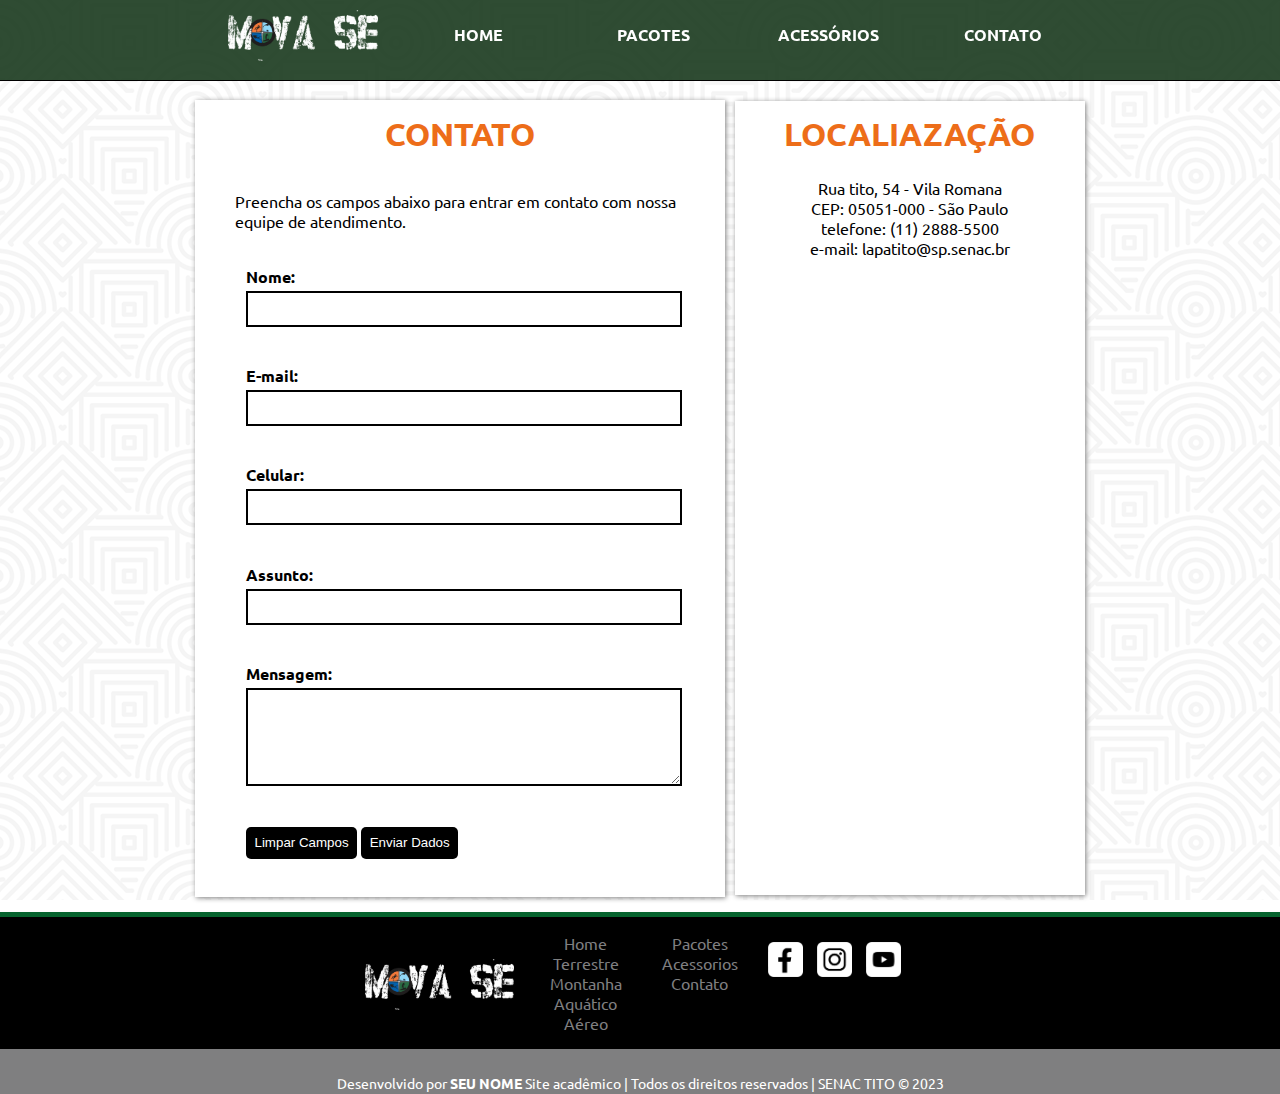
<file: Projeto-site-radical-main/contato.html>
<!DOCTYPE html>
<html lang="pt-br">

<head>
    <meta charset="UTF-8">
    <meta http-equiv="X-UA-Compatible" content="IE=edge">
    <meta name="viewport" content="width=device-width, initial-scale=1.0">
    <title>Mova- se [Página principal]</title>
    <meta name="description" content="O mova-se é um site educacional, 
    com a proposta de fazer reservas e pacotes de viagens 
    com esportes radicais.">

    <!--Buscando o css externo-->
    <link rel="stylesheet" href="css/estilo.css">

    <link rel="preconnect" href="https://fonts.googleapis.com">
<link rel="preconnect" href="https://fonts.gstatic.com" crossorigin>
<link href="https://fonts.googleapis.com/css2?family=Ubuntu:wght@300&display=swap" rel="stylesheet">


</head>

<body>
    <header id="topo">
        <div>
            <h1>
                <a href="index.html"><img src="imagem/logo.png" alt="Logotipo"></a>
            </h1>
            <nav>
                <a href="index.html" tabindex="1">Home</a>
                <!--tabindex é utilizado para a acessibilidade-->
                <a href="pacotes.html" tabindex="2">Pacotes</a>
                <a href="acessorios.html" tabindex="3">Acessórios</a>
                <a href="contato.html" tabindex="4">Contato</a>
            </nav>
        </div>
    </header>


    <main id="conteudo">
        <div class="conteudo-info" id="conteudo-contato">
            <article class="cont-contato">
                <div class="formulario">
                    <h2 class="titulo">Contato</h2>
                    <p>Preencha os campos abaixo para entrar em
                        contato com nossa equipe de atendimento.</p>
                    <form action="" id="form-contato" method="post">
                        <p>
                            <label for="nome">Nome:</label>
                            <input tabindex="5" required type="text" id="nome" name="nome">
                        </p>
                        <p>
                            <label for="email">E-mail:</label>
                            <input tabindex="6" required type="email" id="email" name="email">
                        </p>
                        <p>
                            <label for="telefone">Celular:</label>
                            <input tabindex="7" required type="tel" id="telefone" name="telefone">
                        </p>
                        <p>
                            <label for="assunto">Assunto:</label>
                            <input tabindex="8" required type="text" id="assunto" name="assunto">
                        </p>
                        <p>
                            <label for="mensagem">Mensagem:</label>
                            <textarea tabindex="9" name="mensagem" id="mensagem" cols="30" rows="6"></textarea>
                        </p>
                        <p>
                            <button tabindex="10" id="limpar" type="reset" name="limpar">Limpar Campos</button>
                            <button tabindex="11" id="enviar" name="enviar">Enviar Dados</button>
                        </p>
                    </form>
                </div>
            </article>
            <article class="cont-contato" id="localizacao-end"> <!--acrescentar o id-->
                <div class="localizacao">
                    <h2 class="titulo">Localiazação</h2>
                    <p>Rua tito, 54 - Vila Romana<br>CEP: 05051-000 - São Paulo
                    <br>telefone: (11) 2888-5500
                    <br>e-mail: lapatito@sp.senac.br
                </p>
                <iframe src="https://www.google.com/maps/embed?pb=!1m18!1m12!1m3!1d3658.1261441208867!2d-46.697468125784106!3d-23.527964978822755!2m3!1f0!2f0!3f0!3m2!1i1024!2i768!4f13.1!3m3!1m2!1s0x94cef8768338062b%3A0xc990914f925240f4!2sR.%20Tito%2C%2054%20-%20Vila%20Romana%2C%20S%C3%A3o%20Paulo%20-%20SP%2C%2005051-000!5e0!3m2!1spt-BR!2sbr!4v1689619483974!5m2!1spt-BR!2sbr" width="400" height="350" style="border:0;" allowfullscreen="" loading="lazy" referrerpolicy="no-referrer-when-downgrade"></iframe>
                </div>
            </article>
        </div>
    </main>

    <footer class="rodape">
        <div class="rodape-conteudo">
            <div id="logo-rodape">
                <a href="index.html"><img src="imagem/logo.png" alt="Logotipo"></a>
            </div>
            <div class="menu-rodape">
                <ul>
                    <li><a href="index.html">Home</a></li>
                    <li><a href="#">Terrestre</a></li>
                    <li><a href="#">Montanha</a></li>
                    <li><a href="#">Aquático</a></li>
                    <li><a href="#">Aéreo</a></li>
                </ul>
            </div>
            <div class="menu-rodape">
                <ul>
                    <li><a href="pacotes.html">Pacotes</a></li>
                    <li><a href="acessorios.html">Acessorios</a></li>
                    <li><a href="contato.html">Contato</a></li>
                </ul>
            </div>
            <div class="redes">
                <aside>
                    <img src="imagem/facebook.png" alt="Logo do Facebook">
                    <img src="imagem/insta.png" alt="Logo do Instagram">
                    <img src="imagem/youtube.png" alt="Logo do Youtube">
                </aside>
            </div>
        </div>
        <div class="assinatura">
            <p>Desenvolvido por <b>SEU NOME</b> Site acadêmico |
                Todos os direitos reservados |
                SENAC TITO &copy; 2023</p>

        </div>

    </footer>

</body>

</html>
</file>
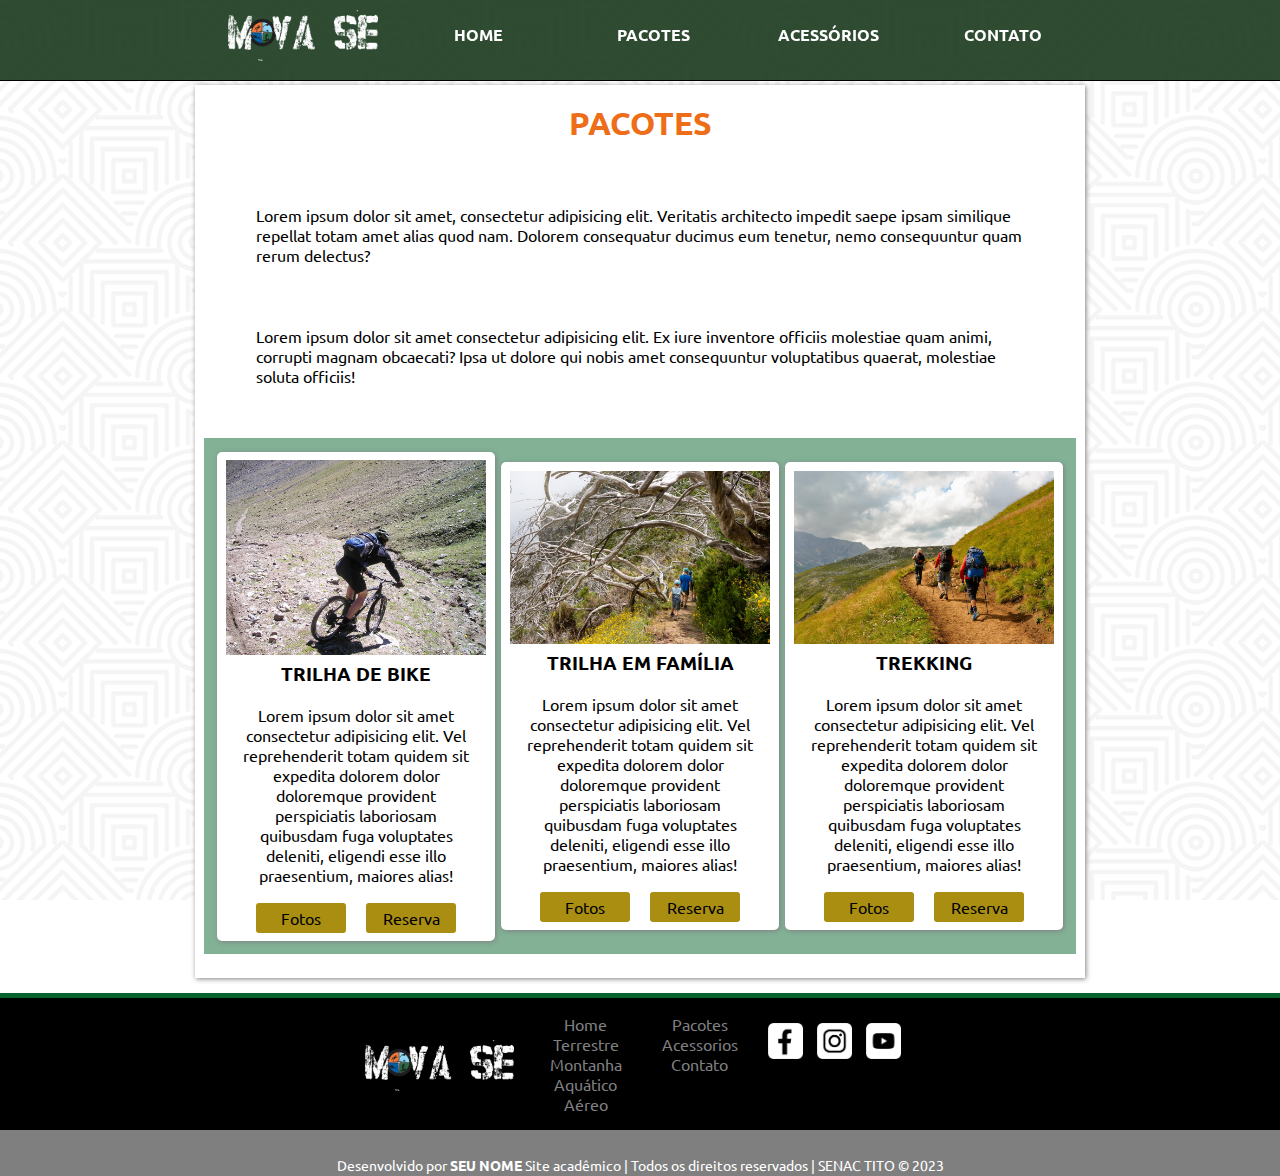
<file: Projeto-site-radical-main/pacotes.html>
<!DOCTYPE html>
<html lang="pt-br">

<head>
    <meta charset="UTF-8">
    <meta http-equiv="X-UA-Compatible" content="IE=edge">
    <meta name="viewport" content="width=device-width, initial-scale=1.0">
    <title>Mova- se [Página principal]</title>
    <meta name="description" content="O mova-se é um site educacional, 
    com a proposta de fazer reservas e pacotes de viagens 
    com esportes radicais.">

    <!--Buscando o css externo-->
    <link rel="stylesheet" href="css/estilo.css">

    <link rel="preconnect" href="https://fonts.googleapis.com">
    <link rel="preconnect" href="https://fonts.gstatic.com" crossorigin>
    <link href="https://fonts.googleapis.com/css2?family=Ubuntu:wght@300&display=swap" rel="stylesheet">
</head>

<body>
    <header id="topo">
        <div>
            <h1>
                <a href="index.html"><img src="imagem/logo.png" alt="Logotipo"></a>
            </h1>
            <nav>
                <a href="index.html" tabindex="1">Home</a>
                <!--tabindex é utilizado para a acessibilidade-->
                <a href="pacotes.html" tabindex="2">Pacotes</a>
                <a href="acessorios.html" tabindex="3">Acessórios</a>
                <a href="contato.html" tabindex="4">Contato</a>
            </nav>
        </div>
    </header>


    <main id="conteudo">
        <article class="conteudo-info">
            <h2 class="titulo">Pacotes</h2>
            <p>Lorem ipsum dolor sit amet, consectetur adipisicing elit. Veritatis architecto impedit saepe ipsam
                similique repellat totam amet alias quod nam. Dolorem consequatur ducimus eum tenetur, nemo consequuntur
                quam rerum delectus?</p>
            <p>Lorem ipsum dolor sit amet consectetur adipisicing elit. Ex iure inventore officiis molestiae quam animi,
                corrupti magnam obcaecati? Ipsa ut dolore qui nobis amet consequuntur voluptatibus quaerat, molestiae
                soluta officiis!</p>
            <div class="card" id="card-pacote">
                <section class="card-pacote-info">
                    <img src="imagem/mountain-bike.jpg" alt="bike na montanha">
                    <h3>TRILHA DE BIKE</h3>
                    <p>Lorem ipsum dolor sit amet consectetur adipisicing elit. Vel reprehenderit totam quidem sit
                        expedita dolorem dolor doloremque provident perspiciatis laboriosam quibusdam fuga voluptates
                        deleniti, eligendi esse illo praesentium, maiores alias!</p>
                    <div class="pac-flex">
                        <div class="pac-fotos"><a href="#">Fotos</a></div>
                        <div class="pac-reserva"><a href="#">Reserva</a></div>
                    </div>
                </section>
                <section class="card-pacote-info">
                    <img src="imagem/trilha2.jpg" alt="trilha em família">
                    <h3>TRILHA EM FAMÍLIA</h3>
                    <p>Lorem ipsum dolor sit amet consectetur adipisicing elit. Vel reprehenderit totam quidem sit
                        expedita dolorem dolor doloremque provident perspiciatis laboriosam quibusdam fuga voluptates
                        deleniti, eligendi esse illo praesentium, maiores alias!</p>
                    <div class="pac-flex">
                        <div class="pac-fotos"><a href="#">Fotos</a></div>
                        <div class="pac-reserva"><a href="#">Reserva</a></div>
                    </div>
                </section>
                <section class="card-pacote-info">
                    <img src="imagem/trilha.jpg" alt="Trilha">
                    <h3>TREKKING</h3>
                    <p>Lorem ipsum dolor sit amet consectetur adipisicing elit. Vel reprehenderit totam quidem sit
                        expedita dolorem dolor doloremque provident perspiciatis laboriosam quibusdam fuga voluptates
                        deleniti, eligendi esse illo praesentium, maiores alias!</p>
                    <div class="pac-flex">
                        <div class="pac-fotos"><a href="#">Fotos</a></div>
                        <div class="pac-reserva"><a href="#">Reserva</a></div>
                    </div>
                </section>



            </div>

        </article>
    </main>

    <footer class="rodape">
        <div class="rodape-conteudo">
            <div id="logo-rodape">
                <a href="index.html"><img src="imagem/logo.png" alt="Logotipo"></a>
            </div>
            <div class="menu-rodape">
                <ul>
                    <li><a href="index.html">Home</a></li>
                    <li><a href="#">Terrestre</a></li>
                    <li><a href="#">Montanha</a></li>
                    <li><a href="#">Aquático</a></li>
                    <li><a href="#">Aéreo</a></li>
                </ul>
            </div>
            <div class="menu-rodape">
                <ul>
                    <li><a href="pacotes.html">Pacotes</a></li>
                    <li><a href="acessorios.html">Acessorios</a></li>
                    <li><a href="contato.html">Contato</a></li>
                </ul>
            </div>
            <div class="redes">
                <aside>
                    <img src="imagem/facebook.png" alt="Logo do Facebook">
                    <img src="imagem/insta.png" alt="Logo do Instagram">
                    <img src="imagem/youtube.png" alt="Logo do Youtube">
                </aside>
            </div>
        </div>
        <div class="assinatura">
            <p>Desenvolvido por <b>SEU NOME</b> Site acadêmico |
                Todos os direitos reservados |
                SENAC TITO &copy; 2023</p>

        </div>

    </footer>

</body>

</html>
</file>
<file: css/estilo.css>
@charset "utf-8";
@import url('https://fonts.googleapis.com/css2?family=Ubuntu:wght@300&display=swap');

/*
Criando regras usando o fluxo de trabalho MOBILE FIRST

Todas as regras declaradas a partir deste ponto serão voltadas ao site com 
telas  mobile/pequenas.

Posteriomente, criaremos as Medias Queries com somente os ajustes necessários
para a exibição de em telas grandes/desktop.

OBS: regras criadas nesta abordagem, também serão válidas para o site como
um todo, ou seja, independente do tamanho da tela que será exibido.

*/
/*Regras gerais*/
body {
    font-family: 'Ubuntu', sans-serif;
    background-image: url(../imagem/hypnotize.png);
    background-attachment: fixed;
    margin: 0;
    padding: 0;
    width: 100%;
}

h1,
h2,
h3,
h4,
p,
figure {
    margin: 0;
    padding: 0;
}

img {
    max-width: 100%;
}

/*Regras para o topo*/

#topo {
    background-color: rgba(24, 56, 29, 0.9);
    border-bottom: solid 1px;
    text-align: center;
    margin-bottom: 15px;
}

h1 img {
    margin-top: 25px;
    width: 200px;
}


nav {
    min-height: 40px;
    display: none;
    text-transform: uppercase;
    font-weight: bold;
    overflow: hidden;
    line-height: 40px;
    padding-left: 1%;
}

nav a:link,
nav a:visited, #iconMenu:link, #iconMenu:visited {
    text-decoration: none;
    color: white;
    transition: background-color 1s;
    /* padding: 14px 25px; */
    min-height: inherit;
    display: flex;
    justify-content: center;
    align-items: center;
    /* width: 23%; */
}

nav a:hover,
nav a:focus, #iconMenu:hover, #iconMenu:focus {
    background-color: #A98E12;
    color: #000;
    transition: background-color 1s;
    border-radius: 5%;
}
#iconMenu{
    color: white;
    cursor: pointer;
    min-height: 40px;
    display: block;
    overflow: hidden;
    line-height: 40px;
    padding-left: 1%;
    font-size: 40px;
    
}

/*Regras do Rodapé*/
.rodape {
    border-top: solid #06632E 5px;
    background-color: #000;
    color: #7F7F80;
    text-align: center;
    width: 100%;
}

.rodape p,li {
    font-size: 16px;
}

/* .rodape aside {
    margin: 25px; 
} */

.rodape img {
    margin-left: 5px;
    margin-right: 5px;
}
.rodape-conteudo {
    padding: 15px;
    color: #fff;
    /* display: flex;
    justify-content: center;
    align-content: center; */
}

.rodape-conteudo ul {
    list-style: none;
    margin: 0 auto;
    padding: 10px 0;
}

#logo-rodape {
    min-width: 146px;
    width: 150px;
    margin: 0 auto;
}

.menu-rodape a {
    text-decoration: none;
    color: #7F7F80;
}

.menu-rodape a:hover {
    color: #fff;
}

.redes img {
    min-width: 35px;
    width: 35px;
}

.redes ul {
    display: flex;
    text-align: center;
}

.redes li {
    width: 15%;
    padding: 3%;
}

.assinatura {
    color: #fff;
    background-color: #7F7F80;
    text-align: center;
    height: auto;
    padding: 1%;
}

.assinatura p {
    padding-top: 3%;
}

/*Regra para a área de conteúdo principal.
Definimos uma largura máxima um pouco menor do que a tela 
toda e centralizamos com a margem em automático. */
#conteudo {
    max-width: 95%;
    margin: auto;
}

#conteudo article {
    background-color: white;
    margin: 15px 0;
    padding: 1%;
    box-shadow: grey 1px 1px 5px;
}

#conteudo h2,
#conteudo h3,
#conteudo p {
    padding: 1%;
}

.titulo {
    font-size: 1.4em;
    color: #ED6D19;
    text-align: center;
    text-transform: uppercase;
}

.destaque img {
    border-bottom: dotted #ED6D19 5px;
}

.text-destaque {
    position: relative;
    background-color: rgba(255, 255, 255, 0.8);
    height: 80px;
    bottom: 100px;
    margin-top: 5px;
    width: 100%;
}

.text-destaque h2 {
    color: #000 !important;
    /* friza o efito aplicado, cancelando todos os outros.*/
    margin-top: 5px;
    padding: 5px 0 3px 50px;
}

.text-destaque p {
    margin-top: 5px;
    font-size: 1.1em;
    padding: 0 0 5px 50px;
}

/* .cont-home{
    height: 290px;
} */


#frase {
    color: #fff;
    background-color: #ED6D19;
    text-align: center;
    height: 80px;
    
}

#frase p {
    font-size: 1em;
    padding: 12px;
    
}

/*21/08 - Regras para os articles contidos no #conteudo*/

.card {
    margin: 15px 0;
    padding: 5%;
}

.card p {
    text-align: center;
    padding: 1% 0 2% 0;
}

.card-conteudo figure {
    margin: 1%;
    position: relative;
    box-shadow: grey 1px 1px 5px;
}

.card-conteudo figcaption {
    position: absolute;
    left: 0;
    bottom: 20px;
    width: 100%;
    background-color: rgba(127, 127, 128, 0.8);
    color: white;
    padding: 10px 0;
    text-align: center;
    font-weight: bold;
    text-transform: uppercase;
}

.card-conteudo figure img {
    /*efeito ao passar o mouse de transição*/
    transition: 1s;
    filter: opacity(1);
}

.card-conteudo a:hover img,
.card-conteudo a:focus img {
    filter: opacity(0.6);
}

#titulo-video {
    color: #fff;
    padding: 15px;
}

#video {
    width: 100%;
    background-color: rgba(6, 99, 46, 0.5);
    text-align: center;
}

iframe {
    margin: auto;
    max-width: 80%;
    display: block;
    padding: 2% 0;
}

/*Regras para o formulário*/
#form-contato {
    margin: auto;
    max-width: 700px;
    width: 95%;
}

#form-contato input,
#form-contato textarea {
    border: solid 2px black;
    width: 100%;
    margin: 4px auto;
}

#form-contato input {
    height: 30px;
}

/*Regra para o label (rótulo dos campos)*/
#form-contato label {
    font-weight: bold;
}

/*Regras para o botão*/
#form-contato button {
    border: none;
    padding: 2%;
    background-color: #000;
    color: white;
    border-radius: 5px;
}

#form-contato button:hover,
#form-contato button:focus {
    background-color: #ED6D19;
    cursor: pointer;
    /*Cursor mãozinha*/
}

.conteudo-info p {
    margin: 5%;
    text-align: center;
}

.localizacao p {
    text-align: center;
}


/*Página pacote*/
#card-pacote {
    background-color: rgba(6, 99, 46, 0.5);
    /* display: flex;*/
    padding: 10px;
    text-align: center;
}

.card-pacote-info {
    background-color: #fff;
    border-radius: 5px;
    padding: 1%;
    box-shadow: grey 1px 1px 5px;
    margin: 20px auto;
    max-width: 300px;
}

.pac-fotos,
.pac-reserva {
    background-color: #A98E12;
    color: #000;
    width: 80px;
    border-radius: 3px;
    text-align: center;
    padding: 5px;
}

.pac-flex {
    display: flex;
    margin-top: 15px;
    justify-content: center;
    gap: 20px;
}

.pac-fotos a:hover,
.pac-reserva a:hover {
    background-color: #ecda87;
    color: #fff;
    transition: background-color 1s;
    border-radius: 5%;
}

.pac-fotos a:link,
.pac-reserva a:link,
.pac-fotos a:visited,
.pac-reserva a:visited {
    color: #000;
    transition: background-color 0.5s;
    min-height: inherit;
    padding: 1px 8px;
    text-decoration: none;
}

/*23/08/2023*/

.acessorios {

    margin: auto;
    padding: 15px;
}

.produtos img {
    max-width: 100px;
    border: solid #7F7F80 3px;
    border-radius: 100%;
    box-shadow: grey 1px 1px 5px;

}

.produtos {
    box-shadow: grey 1px 1px 5px;
    text-align: center;
    padding: 20px;
    width: 220px;
    height: 200px;
    margin: 10px auto;
    border-radius: 5px;
}

.produtos h4 {
    color: #ED6D19;
    text-transform: uppercase;
}

.img-produto img {
    width: 100px;
    height: 100px;
}

.acesse {
    text-transform: uppercase;
    background-color: #ED6D19;
    width: 100px;
    height: 20px;
    padding: 3px;
    margin: -10px auto;
    border-radius: 5px;
    color: #fff;
}


        /* MODAL */
        .modal {
            display: none; /* Hidden by default */
            position: fixed; /* Stay in place */
            z-index: 1; /* Sit on top */
            padding-top: 100px; /* Location of the box */
            left: 0;
            top: 0;
            width: 100%; /* Full width */
            height: 100%; /* Full height */
            overflow: auto; /* Enable scroll if needed */
            background-color: rgb(0,0,0); /* Fallback color */
            background-color: rgba(0,0,0,0.4); /* Black w/ opacity */
          }
          
          /* Modal Content */
          .modal-content {
            position: relative;
            background-color: #fefefe;
            margin: auto;
            padding: 5px;
            border: 1px solid #888;
            width: 80%;
            text-align: center;
            box-shadow: 0 4px 8px 0 rgba(0,0,0,0.2),0 6px 20px 0 rgba(0,0,0,0.19);
            -webkit-animation-name: animatetop;
            -webkit-animation-duration: 0.4s;
            animation-name: animatetop;
            animation-duration: 0.4s
          }
         
          .close {
            color: white;
            float: right;
            font-size: 28px;
            font-weight: bold;
          }
          
          .close:hover,
          .close:focus {
            color: #000;
            text-decoration: none;
            cursor: pointer;
          }
          
          .modal-header {
            padding: 2px 16px;
            background-color: rgba(24, 56, 29, 0.9);
            color: white;
            text-align: center;
          }
          
          .modal-body {padding: 5px 16px;}

           /* Add Animation */
           @-webkit-keyframes animatetop {
            from {top:-300px; opacity:0} 
            to {top:0; opacity:1}
          }
          
          @keyframes animatetop {
            from {top:-300px; opacity:0}
            to {top:0; opacity:1}
          }
        

/*Trabalhando com  as medias queries
Regras com ajustes para a visualização do site/conteúdo em tamanhos de telas
maiores (breackpoints)*/

/*1º Breackpoints*/

@media (min-width:700px) {
    #topo {
        position: fixed;
        width: 100%;
        top: 0;
        height: 80px;
        z-index: 1000;
        /*Joga o elemento(topo) para cima de todos os 
    outros elementos da pagina*/
    }

    #topo div {
        display: flex;
        justify-content: center;
        align-items: center;
    }

    h1 {
        margin-left: 3%;
        margin-top: 5px;
        width: 150px;
    }

    nav {
        width: 100%;
        display: flex;
        flex-wrap: wrap;
        justify-content: center;
    align-content: center;
    }
    nav a{
        padding: 10px;
    }

    #conteudo {
        margin-top: 85px;
    }
    .rodape-conteudo{
        display: flex;
        flex-wrap: wrap;
        justify-content: center;
    align-content: center;
   
    }
    #logo-rodape, .menu-rodape, .redes{
        margin: 0 auto;
    }

    .assinatura {
        height: auto;
    }

    .assinatura p {
        padding-top: 1%;
    }

    .card-conteudo {
        display: flex;
        flex-wrap: wrap;
        justify-content: center;
        align-items: center;

    }
    .acessorios {
        display: flex;
        justify-content: center;
        align-items: center;
    }
    .produtos{
        margin: 10px 1%;
        height: auto;
    }
    .acesse{
        margin: 0 auto;
    }

    #card-pacote {
        display: flex;
        justify-content: center;
        align-items: center;

    }

    .card-pacote-info {
        margin: 0.4%;
    }

    .acessorios {
        margin: 0 15%;
    }
/*Instalar o slik e mostrar o jquery
https://www.jqueryscript.net/slider/Fully-Responsive-Flexible-jQuery-Carousel-Plugin-slick.html
instalar o js: https://jquery.com/download/ (botão direito salvar como..)

*/

    .cont-home{
        height: 370px; /*fazer essa classe no html*/
    }

}

@media (min-width:850px) {
    .card-conteudo figure img {
        height: 150px;
        width: 210px;
    }

    .text-destaque h2 {
        margin-top: -4px;
    }

    .text-destaque p {
        margin-top: -11px;
    }

    

    .produtos {
        height: 250px;
    }

    .acesse {
        margin: 20px auto;
    }

    #conteudo-contato {
        display: flex;
        justify-content: center;
        align-items: center;
    }

    #conteudo article {
        margin: 15px 5px;
    }

    .localizacao iframe {
        height: 500px;
    }

    #localizacao-end {
        height: 745px;
    }
    .cont-home{
        height: 375px;
    }


}

@media (min-width:900px) {
    nav{
        width: 700px;
    }
    #conteudo{
        width: 900px;
    }
    #localizacao-end{
        height: 776px;
    }
    .cont-home{
        height: 430px;
    }

}
     
          
/*só falta fazer o php contato..*/
</file>
<file: Projeto-site-radical-main/css/estilo.css>
@charset "utf-8";
@import url('https://fonts.googleapis.com/css2?family=Ubuntu:wght@300&display=swap');

/*
Criando regras usando o fluxo de trabalho MOBILE FIRST

Todas as regras declaradas a partir deste ponto serão voltadas ao site com 
telas  mobile/pequenas.

Posteriomente, criaremos as Medias Queries com somente os ajustes necessários
para a exibição de em telas grandes/desktop.

OBS: regras criadas nesta abordagem, também serão válidas para o site como
um todo, ou seja, independente do tamanho da tela que será exibido.

*/
/*Regras gerais*/
body {
    font-family: 'Ubuntu', sans-serif;
    background-image: url(../imagem/hypnotize.png);
    background-attachment: fixed;
    margin: 0;
    padding: 0;
    width: 100%;
}

h1,
h2,
h3,
h4,
p,
figure {
    margin: 0;
    padding: 0;
}

img {
    max-width: 100%;
}

/*Regras para o topo*/
#topo {
    background-color: rgba(24, 56, 29, 0.9);
    border-bottom: solid 1px;
    text-align: center;
    margin-bottom: 15px;
}

h1 img {
    margin-top: 5px;
    width: 200px;
}

nav {
    min-height: 40px;
    display: flex;
    justify-content: center;
    align-content: center;
    text-transform: uppercase;
    font-weight: bold;
    line-height: 40px;
    padding-left: 1%;
}

nav a:link,
nav a:visited {
    text-decoration: none;
    color: white;
    transition: background-color 1s;
    padding: 14px 25px;
    min-height: inherit;
    display: flex;
    justify-content: center;
    align-items: center;
    width: 23%;
}

nav a:hover,
nav a:focus {
    background-color: #A98E12;
    color: #000;
    transition: background-color 1s;
    border-radius: 5%;
}

/*Regras do Rodapé*/
.rodape {
    border-top: solid #06632E 5px;
    background-color: #000;
    color: #7F7F80;
    text-align: center;
    width: 100%;
}

.rodape p {
    font-size: 14px;
}

.rodape aside {
    margin: 25px;
}

.rodape img {
    margin-left: 5px;
    margin-right: 5px;
}

.rodape-conteudo {
    display: flex;
    justify-content: center;
    align-content: center;
}

.rodape-conteudo ul {
    list-style: none;
}

#logo-rodape {
    min-width: 146px;
    width: 150px;
    margin-top: 42px;
    margin-left: 10px;
}

.menu-rodape a {
    text-decoration: none;
    color: #7F7F80;
}

.menu-rodape a:hover {
    color: #fff;
}

.redes img {
    min-width: 35px;
    width: 35px;
}

.redes ul {
    display: flex;
    text-align: center;
}

.redes li {
    width: 15%;
    padding: 3%;
}

.assinatura {
    color: #fff;
    background-color: #7F7F80;
    text-align: center;
    height: 50px;
    padding: 1%;
}

.assinatura p {
    padding-top: 3%;
}

/*Regra para a área de conteúdo principal.
Definimos uma largura máxima um pouco menor do que a tela 
toda e centralizamos com a margem em automático. */
#conteudo {
    max-width: 95%;
    margin: auto;
}

#conteudo article {
    background-color: white;
    margin: 15px 0;
    padding: 1%;
    box-shadow: grey 1px 1px 5px;
}

#conteudo h2,
#conteudo h3,
#conteudo p {
    padding: 1%;
}

.titulo {
    font-size: 2em;
    color: #ED6D19;
    text-align: center;
    text-transform: uppercase;
}

.destaque img {
    border-bottom: dotted #ED6D19 5px;
}

.text-destaque {
    position: relative;
    background-color: rgba(255, 255, 255, 0.8);
    height: 80px;
    bottom: 100px;
    margin-top: 5px;
    width: 100%;
}

.text-destaque h2 {
    color: #000 !important;
    /* friza o efito aplicado, cancelando todos os outros.*/
    margin-top: 5px;
    padding: 5px 0 3px 50px;
}

.text-destaque p {
    margin-top: 5px;
    font-size: 1.1em;
    padding: 0 0 5px 50px;
}

.cont-home{
    height: 290px;
}

#frase {
    color: #fff;
    background-color: #ED6D19;
    text-align: center;
    height: 80px;
    
}

#frase p {
    font-size: 1em;
    padding: 12px;
    
}

/*21/08 - Regras para os articles contidos no #conteudo*/

.card {
    margin: 15px 0;
    padding: 5%;
}

.card p {
    text-align: center;
    padding: 1% 0 2% 0;
}

.card-conteudo figure {
    margin: 1%;
    position: relative;
    box-shadow: grey 1px 1px 5px;
}

.card-conteudo figcaption {
    position: absolute;
    left: 0;
    bottom: 20px;
    width: 100%;
    background-color: rgba(127, 127, 128, 0.8);
    color: white;
    padding: 10px 0;
    text-align: center;
    font-weight: bold;
    text-transform: uppercase;
}

.card-conteudo figure img {
    /*efeito ao passar o mouse de transição*/
    transition: 1s;
    filter: opacity(1);
}

.card-conteudo a:hover img,
.card-conteudo a:focus img {
    filter: opacity(0.6);
}

#titulo-video {
    color: #fff;
    padding: 15px;
}

#video {
    width: 100%;
    background-color: rgba(6, 99, 46, 0.5);
    text-align: center;
}

iframe {
    margin: auto;
    max-width: 80%;
    display: block;
    padding: 2% 0;
}

/*Regras para o formulário*/
#form-contato {
    margin: auto;
    max-width: 700px;
    width: 95%;
}

#form-contato input,
#form-contato textarea {
    border: solid 2px black;
    width: 100%;
    margin: 4px auto;
}

#form-contato input {
    height: 30px;
}

/*Regra para o label (rótulo dos campos)*/
#form-contato label {
    font-weight: bold;
}

/*Regras para o botão*/
#form-contato button {
    border: none;
    padding: 2%;
    background-color: #000;
    color: white;
    border-radius: 5px;
}

#form-contato button:hover,
#form-contato button:focus {
    background-color: #ED6D19;
    cursor: pointer;
    /*Cursor mãozinha*/
}

.conteudo-info p {
    margin: 5%;
}

.localizacao p {
    text-align: center;
}


/*Página pacote*/
#card-pacote {
    background-color: rgba(6, 99, 46, 0.5);
    /* display: flex;*/
    padding: 10px;
    text-align: center;
}

.card-pacote-info {
    background-color: #fff;
    border-radius: 5px;
    padding: 1%;
    box-shadow: grey 1px 1px 5px;
    margin: 20px auto;
    max-width: 300px;
}

.pac-fotos,
.pac-reserva {
    background-color: #A98E12;
    color: #000;
    width: 80px;
    border-radius: 3px;
    text-align: center;
    padding: 5px;
}

.pac-flex {
    display: flex;
    margin-top: 15px;
    justify-content: center;
    gap: 20px;
}

.pac-fotos a:hover,
.pac-reserva a:hover {
    background-color: #ecda87;
    color: #fff;
    transition: background-color 1s;
    border-radius: 5%;
}

.pac-fotos a:link,
.pac-reserva a:link,
.pac-fotos a:visited,
.pac-reserva a:visited {
    color: #000;
    transition: background-color 0.5s;
    min-height: inherit;
    padding: 1px 8px;
    text-decoration: none;
}

/*23/08/2023*/

.acessorios {

    margin: auto;
    padding: 15px;
}

.produtos img {
    max-width: 100px;
    border: solid #7F7F80 3px;
    border-radius: 100%;
    box-shadow: grey 1px 1px 5px;

}

.produtos {
    box-shadow: grey 1px 1px 5px;
    text-align: center;
    padding: 20px;
    width: 360px;
    height: 200px;
    margin: 10px;
    border-radius: 5px;
}

.produtos h4 {
    color: #ED6D19;
    text-transform: uppercase;
}

.img-produto img {
    width: 100px;
    height: 100px;
}

.acesse {
    text-transform: uppercase;
    background-color: #ED6D19;
    width: 100px;
    height: 20px;
    padding: 3px;
    margin: -10px auto;
    border-radius: 5px;
    color: #fff;
}

/*Trabalhando com  as medias queries
Regras com ajustes para a visualização do site/conteúdo em tamanhos de telas
maiores (breackpoints)*/

/*1º Breackpoints*/

@media (min-width:700px) {
    #topo {
        position: fixed;
        width: 100%;
        top: 0;
        height: 80px;
        z-index: 1000;
        /*Joga o elemento(topo) para cima de todos os 
    outros elementos da pagina*/
    }

    #topo div {
        display: flex;
        justify-content: center;
        align-items: center;
    }

    h1 {
        margin-left: 3%;
        margin-top: 5px;
        width: 150px;
    }

    nav {
        width: 100%;
    }

    #conteudo {
        margin-top: 85px;
    }

    .assinatura {
        height: 20px;
    }

    .assinatura p {
        padding-top: 1%;
    }

    .card-conteudo {
        display: flex;
        justify-content: center;
        align-items: center;

    }

    #card-pacote {
        display: flex;
        justify-content: center;
        align-items: center;

    }

    .card-pacote-info {
        margin: 0.4%;
    }

    .acessorios {
        margin: 0 15%;
    }
/*Instalar o slik e mostrar o jquery
https://www.jqueryscript.net/slider/Fully-Responsive-Flexible-jQuery-Carousel-Plugin-slick.html
instalar o js: https://jquery.com/download/ (botão direito salvar como..)

*/

    .cont-home{
        height: 370px; /*fazer essa classe no html*/
    }

}

@media (min-width:850px) {
    .card-conteudo figure img {
        height: 150px;
        width: 210px;
    }

    .text-destaque h2 {
        margin-top: -4px;
    }

    .text-destaque p {
        margin-top: -11px;
    }

    .acessorios {
        display: flex;
        justify-content: center;
        align-items: center;
    }

    .produtos {
        height: 250px;
    }

    .acesse {
        margin: 20px auto;
    }

    #conteudo-contato {
        display: flex;
        justify-content: center;
        align-items: center;
    }

    #conteudo article {
        margin: 15px 5px;
    }

    .localizacao iframe {
        height: 500px;
    }

    #localizacao-end {
        height: 745px;
    }
    .cont-home{
        height: 375px;
    }


}

@media (min-width:900px) {
    nav{
        width: 700px;
    }
    #conteudo{
        width: 900px;
    }
    #localizacao-end{
        height: 776px;
    }
    .cont-home{
        height: 430px;
    }

}

/*só falta fazer o php contato..*/
</file>
